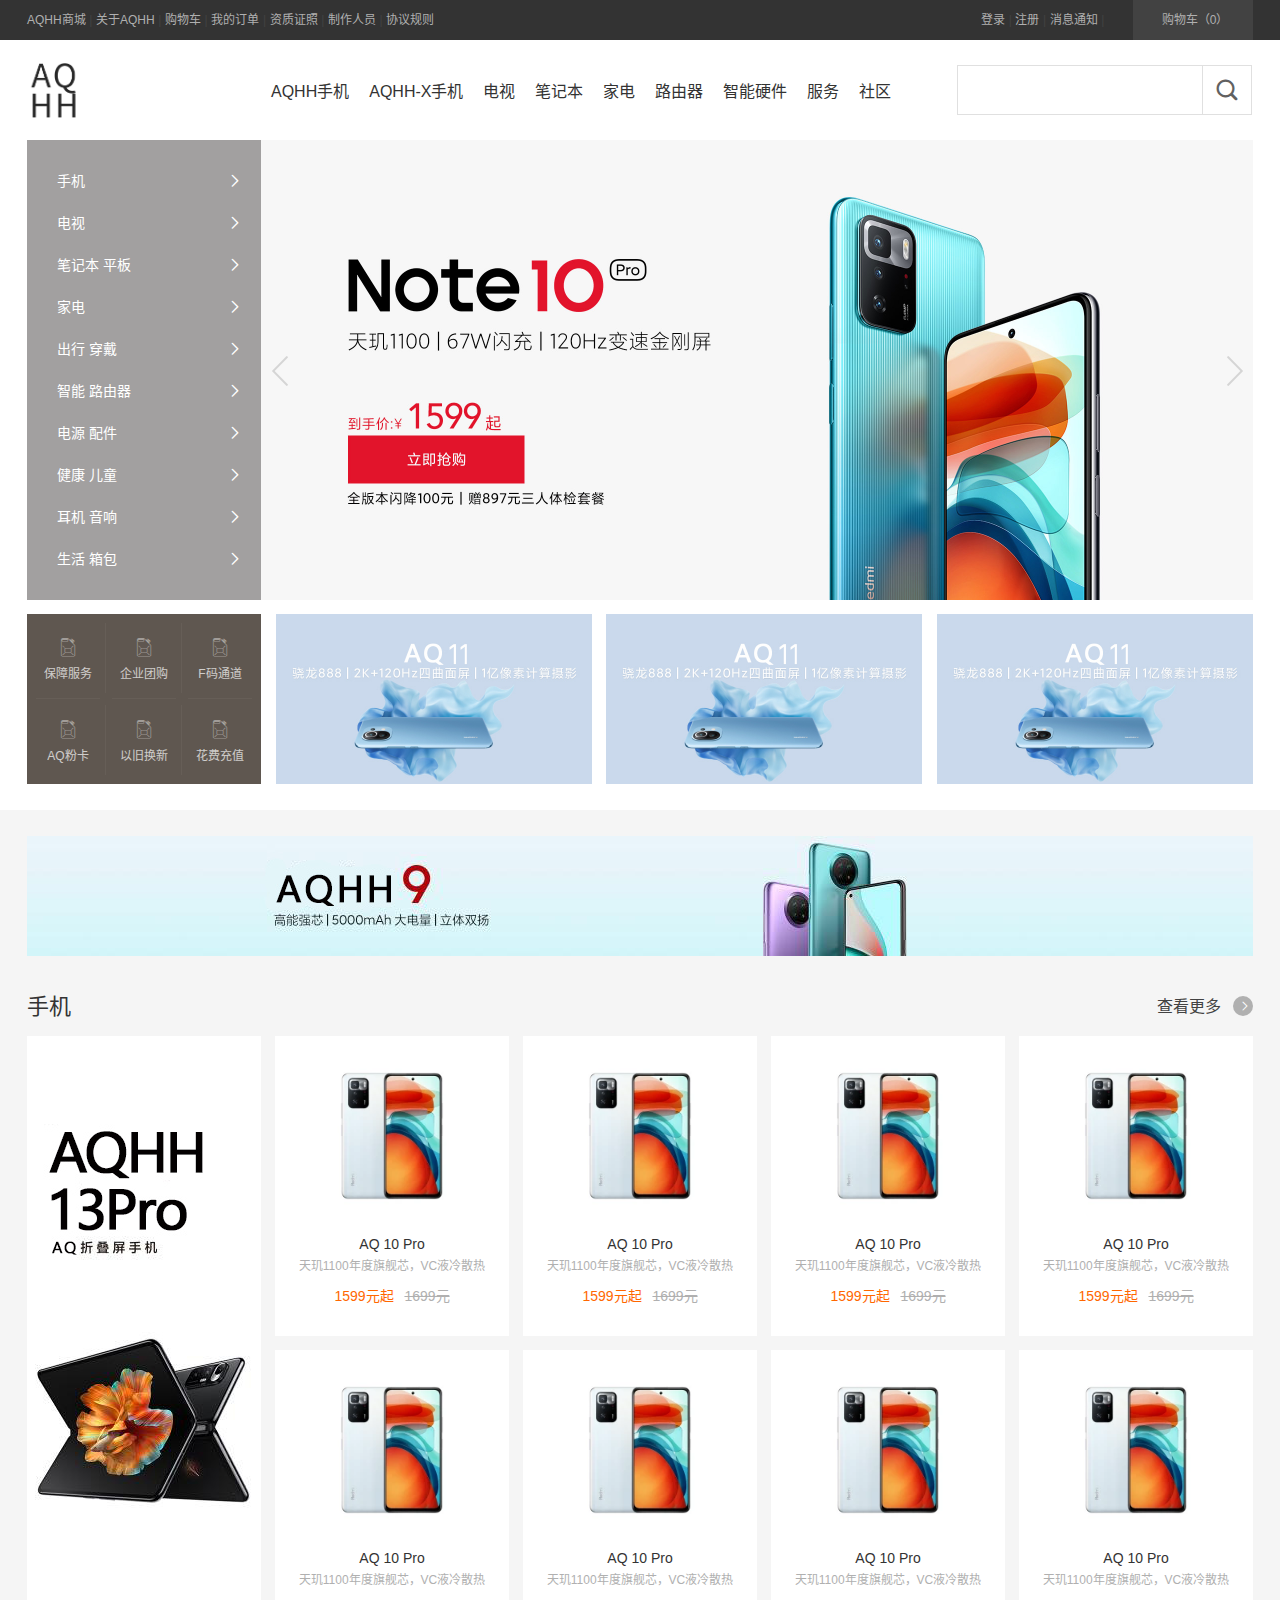
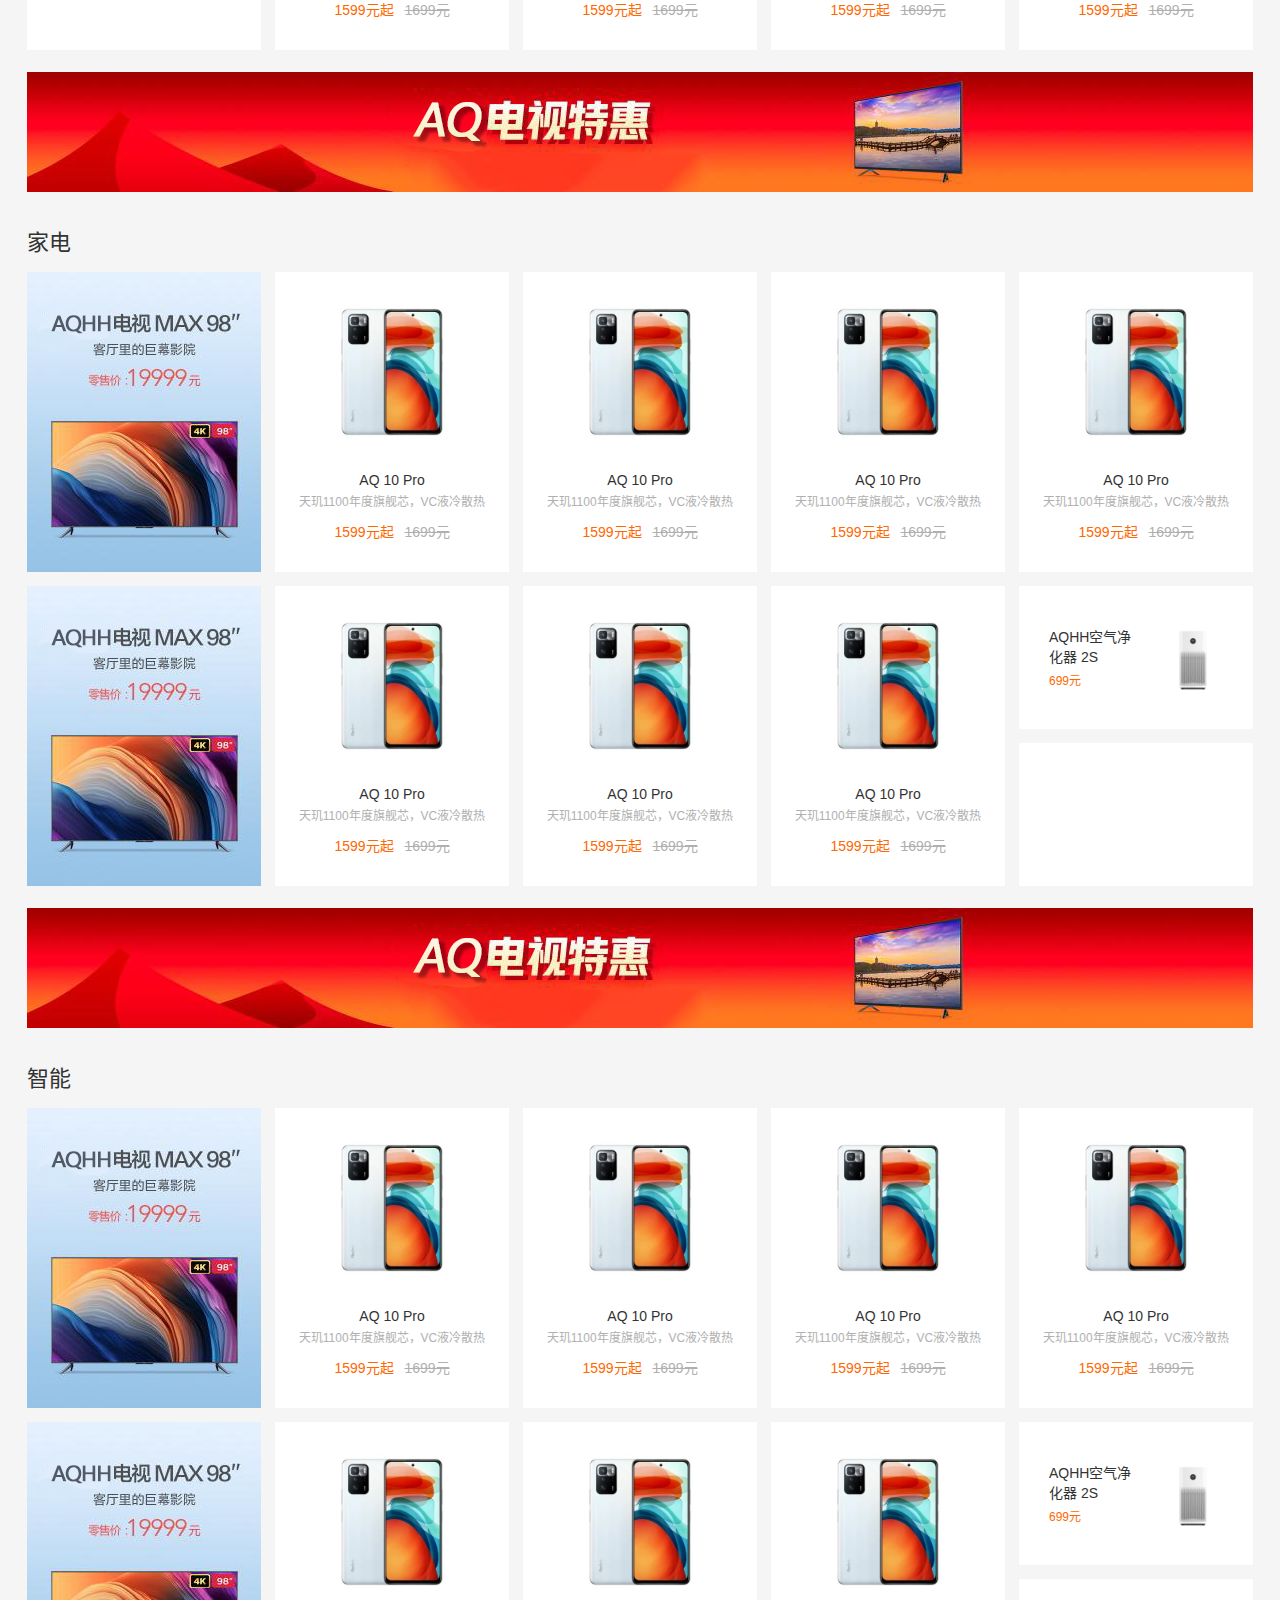
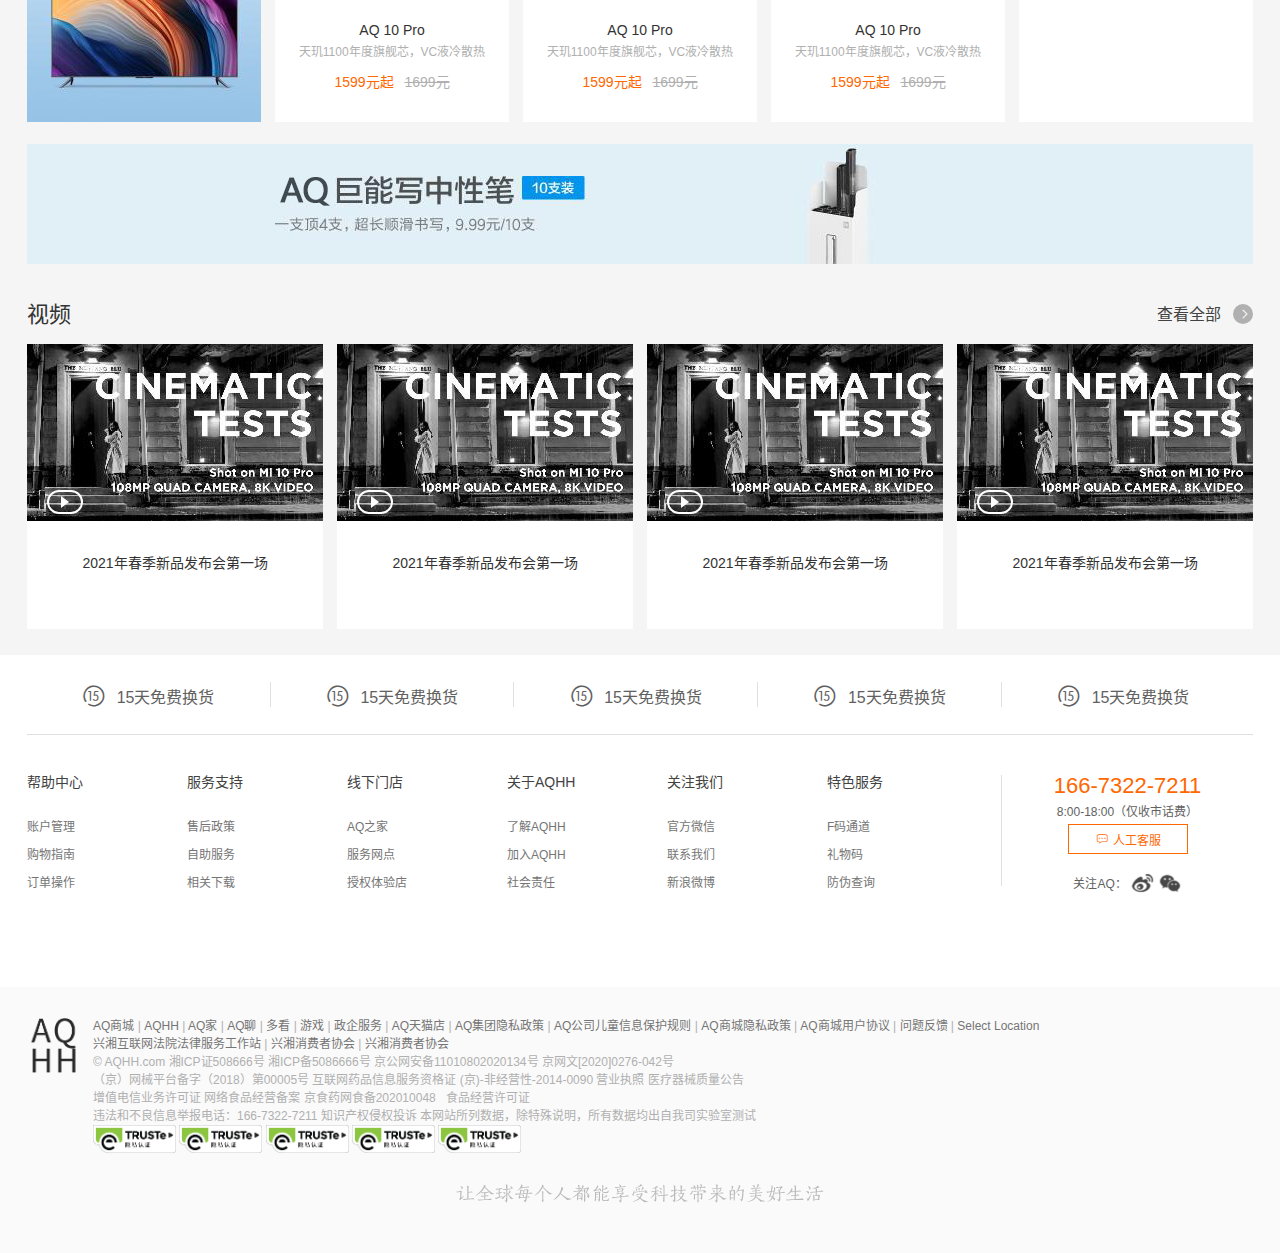
<file: index.html>
<!DOCTYPE html>

<html lang="Zh-cn">

<head>
    <meta charset="UTF-8">
    <meta http-equiv="X-UA-Compatible" content="IE=edge">
    <meta name="viewport" content="width=device-width, initial-scale=1.0">

    <!--网页的图标-->
    <link rel="icon" href="img/bitbug_favicon.ico">

    <!--全局样式-->
    <link rel="stylesheet" href="css/reset.css">

    <!--字体图标-->
    <link rel="stylesheet" href="css/iconfont.css">

    <!--自己的样式-->
    <link rel="stylesheet" href="css/mi.css">


	<script src="js/jquery.js"></script>

	<script src="js/bootstrap.min.js"></script>


    <title>AQHH商城</title>

</head>

<body>

    <!-- 头部开始 -->
    <div class="header">
        <div class="wrap">
            <ul class="header-left">
                <li><a href="#">AQHH商城</a><span>|</span></li>
                <li><a href="#">关于AQHH</a><span>|</span></li>
                <li><a href="#">购物车</a><span>|</span></li>
                <li><a href="#">我的订单</a><span>|</span></li>
                <li><a href="#">资质证照</a><span>|</span></li>
                <li>
                    <a href="#">制作人员</a><span>|</span>
                    <div class="worker">
                        <p>
                            魏嘉豪<br/>
                            张景铸<br/>
                            曾文哲
                        </p>
                    </div>
                    <div class="triangle"></div>
                </li>
                <li><a href="#">协议规则</a></li>             
            </ul>
            <ul class="header-right">
                <li><a href="登录.html" target="_blank">登录</a><span>|</span></li>
                <li><a href="注册.html" target="_blank">注册</a><span>|</span></li>
                <li><a href="#">消息通知</a><span>|</span></li>
                <li class="cart">
                    <a href="#"><i class="glyphicon glyphicon-shopping-cart"></i>购物车（0）</a>
                    <div class="cart-list">
                        购物车中还没有商品，赶紧选购吧！
                    </div>
                </li>
            </ul>
        </div>
    </div>
    <!-- 头部结束 -->

    <!-- 导航开始 -->
    <div class="nav">
    <div class="wrap">
        <div class="logo">
            <a href="#">
                <img src="img/logo.png" alt="">
            </a>
        </div>
        <div class="nav-bar">
            <ul>
                <li>
                    <a href="#">AQHH手机</a>
                    <div class="nav-bar-list">
                        <div class="wrap">
                            <ul>
                                <li>
                                    <a href="#">
                                        <div class="img-box">
                                            <img src="images/a1c45eadcedeb27b1cafca0359422da9.webp" alt="">
                                        </div>
                                        <p class="name1">AQHH11 Pro</p>
                                        <p class="price1">4499元起</p>
                                    </a>
                                </li>
                                <li>
                                    <a href="#">
                                        <div class="img-box">
                                            <img src="images/a1c45eadcedeb27b1cafca0359422da9.webp" alt="">
                                        </div>
                                        <p class="name1">AQHH12 Pro</p>
                                        <p class="price1">5499元起</p>
                                    </a>
                                </li>
                                <li>
                                    <a href="#">
                                        <div class="img-box">
                                            <img src="images/a1c45eadcedeb27b1cafca0359422da9.webp" alt="">
                                        </div>
                                        <p class="name1">AQHH11</p>
                                        <p class="price1">3999元起</p>
                                    </a>
                                </li>
                                <li>
                                    <a href="#">
                                        <div class="img-box">
                                            <img src="images/a1c45eadcedeb27b1cafca0359422da9.webp" alt="">
                                        </div>
                                        <p class="name1">AQHH-ZHE</p>
                                        <p class="price1">9999元起</p>
                                    </a>
                                </li>
                                <li>
                                    <a href="#">
                                        <div class="img-box">
                                            <img src="images/a1c45eadcedeb27b1cafca0359422da9.webp" alt="">
                                        </div>
                                        <p class="name1">AQHH-HAO</p>
                                        <p class="price1">9999元起</p>
                                    </a>
                                </li>
                                <li>
                                    <a href="#">
                                        <div class="img-box">
                                            <img src="images/a1c45eadcedeb27b1cafca0359422da9.webp" alt="">
                                        </div>
                                        <p class="name1">AQHH-ZHU</p>
                                        <p class="price1">9999元起</p>
                                    </a>
                                </li>
                            </ul>
                        </div>
                    </div>
                </li>
                <li>
                    <a href="#">AQHH-X手机</a>
                    <div class="nav-bar-list">
                        <div class="wrap">
                            <ul>
                                <li>
                                    <a href="#">
                                        <div class="img-box">
                                            <img src="images/88bb84ff06f0ab467b859aeed36b817a.webp" alt="">
                                        </div>
                                        <p class="name1">AQHH-X8</p>
                                        <p class="price1">4099元起</p>
                                    </a>
                                </li>
                                <li>
                                    <a href="#">
                                        <div class="img-box">
                                            <img src="images/a1c45eadcedeb27b1cafca0359422da9.webp" alt="">
                                        </div>
                                        <p class="name1">AQHH-X8 pro</p>
                                        <p class="price1">4499元起</p>
                                    </a>
                                </li>
                                <li>
                                    <a href="#">
                                        <div class="img-box">
                                            <img src="images/a1c45eadcedeb27b1cafca0359422da9.webp" alt="">
                                        </div>
                                        <p class="name1">AQHH-X9</p>
                                        <p class="price1">4899元起</p>
                                    </a>
                                </li>
                                <li>
                                    <a href="#">
                                        <div class="img-box">
                                            <img src="images/a1c45eadcedeb27b1cafca0359422da9.webp" alt="">
                                        </div>
                                        <p class="name1">AQHH-X9 pro</p>
                                        <p class="price1">5299元起</p>
                                    </a>
                                </li>
                                <li>
                                    <a href="#">
                                        <div class="img-box">
                                            <img src="images/a1c45eadcedeb27b1cafca0359422da9.webp" alt="">
                                        </div>
                                        <p class="name1">AQHH-X10</p>
                                        <p class="price1">6099元起</p>
                                    </a>
                                </li>
                                <li>
                                    <a href="#">
                                        <div class="img-box">
                                            <img src="images/a1c45eadcedeb27b1cafca0359422da9.webp" alt="">
                                        </div>
                                        <p class="name1">AQHH-X10 pro</p>
                                        <p class="price1">6999元起</p>
                                    </a>
                                </li>
                            </ul>
                        </div>
                    </div>
                </li>
                <li><a href="#">电视</a></li>
                <li><a href="#">笔记本</a></li>
                <li><a href="#">家电</a></li>
                <li><a href="#">路由器</a></li>
                <li><a href="#">智能硬件</a></li>
                <li><a href="#">服务</a></li>
                <li><a href="#">社区</a></li>
            </ul>
        </div>
        <div class="search">
            <input type="text">
            <a href="#" class="iconfont">&#xe63d;</a>
            <div class="search-list">
                <a href="#">AQHH-X10 pro</a>
                <a href="#">AQHH耳机</a>
                <a href="#">AQHH-ZHE</a>
                <a href="#">AQHH-ZHU</a>
                <a href="#">AQHH-HAO</a>
                <a href="#">AQHH电视</a>
                <a href="#">AQHH笔记本</a>
                <a href="#">AQHH路由器</a>
            </div>
        </div>
    </div>
    </div>
    <!--导航结束-->
    <!--banner开始-->
    <div class="banner">
    <div class="wrap">
        <div class="banner-box">

        </div>
        <div class="slide">
            <ul>
                <li>
                    <a href="#">手机<i class="iconfont">&#xe658;</i></a>
                    <div class="slide-list">
                        <ul>
                            <li>
                                <a href="#">
                                    <img src="images/4a7a4f24061860901f724b6ba6d75fd9.webp" alt="">
                                    <span>AQHH11 Pro</span>
                                </a>
                            </li>
                            <li>
                                <a href="#">
                                    <img src="images/4a7a4f24061860901f724b6ba6d75fd9.webp" alt="">
                                    <span>AQHH11 Pro</span>
                                </a>
                            </li>
                            <li>
                                <a href="#">
                                    <img src="images/4a7a4f24061860901f724b6ba6d75fd9.webp" alt="">
                                    <span>AQHH11 Pro</span>
                                </a>
                            </li>
                            <li>
                                <a href="#">
                                    <img src="images/4a7a4f24061860901f724b6ba6d75fd9.webp" alt="">
                                    <span>AQHH11 Pro</span>
                                </a>
                            </li>
                            <li>
                                <a href="#">
                                    <img src="images/4a7a4f24061860901f724b6ba6d75fd9.webp" alt="">
                                    <span>AQHH11 Pro</span>
                                </a>
                            </li>
                            <li>
                                <a href="#">
                                    <img src="images/4a7a4f24061860901f724b6ba6d75fd9.webp" alt="">
                                    <span>AQHH11 Pro</span>
                                </a>
                            </li>
                        </ul>
                        <ul>
                            <li>
                                <a href="#">
                                    <img src="images/4a7a4f24061860901f724b6ba6d75fd9.webp" alt="">
                                    <span>AQHH11 Pro</span>
                                </a>
                            </li>
                            <li>
                                <a href="#">
                                    <img src="images/4a7a4f24061860901f724b6ba6d75fd9.webp" alt="">
                                    <span>AQHH11 Pro</span>
                                </a>
                            </li>
                            <li>
                                <a href="#">
                                    <img src="images/4a7a4f24061860901f724b6ba6d75fd9.webp" alt="">
                                    <span>AQHH11 Pro</span>
                                </a>
                            </li>
                            <li>
                                <a href="#">
                                    <img src="images/4a7a4f24061860901f724b6ba6d75fd9.webp" alt="">
                                    <span>AQHH11 Pro</span>
                                </a>
                            </li>
                            <li>
                                <a href="#">
                                    <img src="images/4a7a4f24061860901f724b6ba6d75fd9.webp" alt="">
                                    <span>AQHH11 Pro</span>
                                </a>
                            </li>
                            <li>
                                <a href="#">
                                    <img src="images/4a7a4f24061860901f724b6ba6d75fd9.webp" alt="">
                                    <span>AQHH11 Pro</span>
                                </a>
                            </li>
                        </ul>
                        <ul>
                            <li>
                                <a href="#">
                                    <img src="images/4a7a4f24061860901f724b6ba6d75fd9.webp" alt="">
                                    <span>AQHH11 Pro</span>
                                </a>
                            </li>
                            <li>
                                <a href="#">
                                    <img src="images/4a7a4f24061860901f724b6ba6d75fd9.webp" alt="">
                                    <span>AQHH11 Pro</span>
                                </a>
                            </li>
                            <li>
                                <a href="#">
                                    <img src="images/4a7a4f24061860901f724b6ba6d75fd9.webp" alt="">
                                    <span>AQHH11 Pro</span>
                                </a>
                            </li>
                            <li>
                                <a href="#">
                                    <img src="images/4a7a4f24061860901f724b6ba6d75fd9.webp" alt="">
                                    <span>AQHH11 Pro</span>
                                </a>
                            </li>
                            <li>
                                <a href="#">
                                    <img src="images/4a7a4f24061860901f724b6ba6d75fd9.webp" alt="">
                                    <span>AQHH11 Pro</span>
                                </a>
                            </li>
                            <li>
                                <a href="#">
                                    <img src="images/4a7a4f24061860901f724b6ba6d75fd9.webp" alt="">
                                    <span>AQHH11 Pro</span>
                                </a>
                            </li>
                        </ul>
                        <ul>
                            <li>
                                <a href="#">
                                    <img src="images/4a7a4f24061860901f724b6ba6d75fd9.webp" alt="">
                                    <span>AQHH11 Pro</span>
                                </a>
                            </li>
                            <li>
                                <a href="#">
                                    <img src="images/4a7a4f24061860901f724b6ba6d75fd9.webp" alt="">
                                    <span>AQHH11 Pro</span>
                                </a>
                            </li>
                            <li>
                                <a href="#">
                                    <img src="images/4a7a4f24061860901f724b6ba6d75fd9.webp" alt="">
                                    <span>AQHH11 Pro</span>
                                </a>
                            </li>
                            <li>
                                <a href="#">
                                    <img src="images/4a7a4f24061860901f724b6ba6d75fd9.webp" alt="">
                                    <span>AQHH11 Pro</span>
                                </a>
                            </li>
                            <li>
                                <a href="#">
                                    <img src="images/4a7a4f24061860901f724b6ba6d75fd9.webp" alt="">
                                    <span>AQHH11 Pro</span>
                                </a>
                            </li>
                            <li>
                                <a href="#">
                                    <img src="images/4a7a4f24061860901f724b6ba6d75fd9.webp" alt="">
                                    <span>AQHH11 Pro</span>
                                </a>
                            </li>
                        </ul>
                    </div>
                </li>
                <li>
                    <a href="#">电视<i class="iconfont">&#xe658;</i></a>
                    <div class="slide-list">
                        <ul>
                            <li>
                                <a href="#">
                                    <img src="images/37576cef378ef2805c20b9ab2a9d6d3d.webp" alt="">
                                    <span>AQHH透明电视</span>
                                </a>
                            </li>
                            <li>
                                <a href="#">
                                    <img src="images/37576cef378ef2805c20b9ab2a9d6d3d.webp" alt="">
                                    <span>AQHH透明电视</span>
                                </a>
                            </li>
                            <li>
                                <a href="#">
                                    <img src="images/37576cef378ef2805c20b9ab2a9d6d3d.webp" alt="">
                                    <span>AQHH透明电视</span>
                                </a>
                            </li>
                            <li>
                                <a href="#">
                                    <img src="images/37576cef378ef2805c20b9ab2a9d6d3d.webp" alt="">
                                    <span>AQHH透明电视</span>
                                </a>
                            </li>
                            <li>
                                <a href="#">
                                    <img src="images/37576cef378ef2805c20b9ab2a9d6d3d.webp" alt="">
                                    <span>AQHH透明电视</span>
                                </a>
                            </li>
                            <li>
                                <a href="#">
                                    <img src="images/37576cef378ef2805c20b9ab2a9d6d3d.webp" alt="">
                                    <span>AQHH透明电视</span>
                                </a>
                            </li>
                        </ul>
                        <ul>
                            <li>
                                <a href="#">
                                    <img src="images/37576cef378ef2805c20b9ab2a9d6d3d.webp" alt="">
                                    <span>AQHH透明电视</span>
                                </a>
                            </li>
                            <li>
                                <a href="#">
                                    <img src="images/37576cef378ef2805c20b9ab2a9d6d3d.webp" alt="">
                                    <span>AQHH透明电视</span>
                                </a>
                            </li>
                            <li>
                                <a href="#">
                                    <img src="images/37576cef378ef2805c20b9ab2a9d6d3d.webp" alt="">
                                    <span>AQHH透明电视</span>
                                </a>
                            </li>
                            <li>
                                <a href="#">
                                    <img src="images/37576cef378ef2805c20b9ab2a9d6d3d.webp" alt="">
                                    <span>AQHH透明电视</span>
                                </a>
                            </li>
                            <li>
                                <a href="#">
                                    <img src="images/37576cef378ef2805c20b9ab2a9d6d3d.webp" alt="">
                                    <span>AQHH透明电视</span>
                                </a>
                            </li>
                            <li>
                                <a href="#">
                                    <img src="images/37576cef378ef2805c20b9ab2a9d6d3d.webp" alt="">
                                    <span>AQHH透明电视</span>
                                </a>
                            </li>
                        </ul>
                        <ul>
                            <li>
                                <a href="#">
                                    <img src="images/37576cef378ef2805c20b9ab2a9d6d3d.webp" alt="">
                                    <span>AQHH透明电视</span>
                                </a>
                            </li>
                            <li>
                                <a href="#">
                                    <img src="images/37576cef378ef2805c20b9ab2a9d6d3d.webp" alt="">
                                    <span>AQHH透明电视</span>
                                </a>
                            </li>
                            <li>
                                <a href="#">
                                    <img src="images/37576cef378ef2805c20b9ab2a9d6d3d.webp" alt="">
                                    <span>AQHH透明电视</span>
                                </a>
                            </li>
                            <li>
                                <a href="#">
                                    <img src="images/37576cef378ef2805c20b9ab2a9d6d3d.webp" alt="">
                                    <span>AQHH透明电视</span>
                                </a>
                            </li>
                            <li>
                                <a href="#">
                                    <img src="images/37576cef378ef2805c20b9ab2a9d6d3d.webp" alt="">
                                    <span>AQHH透明电视</span>
                                </a>
                            </li>
                            <li>
                                <a href="#">
                                    <img src="images/37576cef378ef2805c20b9ab2a9d6d3d.webp" alt="">
                                    <span>AQHH透明电视</span>
                                </a>
                            </li>
                        </ul>
                        <ul>
                            <li>
                                <a href="#">
                                    <img src="images/37576cef378ef2805c20b9ab2a9d6d3d.webp" alt="">
                                    <span>AQHH透明电视</span>
                                </a>
                            </li>
                            <li>
                                <a href="#">
                                    <img src="images/37576cef378ef2805c20b9ab2a9d6d3d.webp" alt="">
                                    <span>AQHH透明电视</span>
                                </a>
                            </li>
                            <li>
                                <a href="#">
                                    <img src="images/37576cef378ef2805c20b9ab2a9d6d3d.webp" alt="">
                                    <span>AQHH透明电视</span>
                                </a>
                            </li>
                            <li>
                                <a href="#">
                                    <img src="images/37576cef378ef2805c20b9ab2a9d6d3d.webp" alt="">
                                    <span>AQHH透明电视</span>
                                </a>
                            </li>
                            <li>
                                <a href="#">
                                    <img src="images/37576cef378ef2805c20b9ab2a9d6d3d.webp" alt="">
                                    <span>AQHH透明电视</span>
                                </a>
                            </li>
                            <li>
                                <a href="#">
                                    <img src="images/37576cef378ef2805c20b9ab2a9d6d3d.webp" alt="">
                                    <span>AQHH透明电视</span>
                                </a>
                            </li>
                        </ul>
                    </div>
                </li>
                <li>
                    <a href="#">笔记本 平板<i class="iconfont">&#xe658;</i></a>
                    <div class="slide-list slide-list1">
                        <ul>
                            <li>
                                <a href="#">
                                    <img src="images/4a7a4f24061860901f724b6ba6d75fd9.webp" alt="">
                                    <span>AQHH11 Pro</span>
                                </a>
                            </li>
                            <li>
                                <a href="#">
                                    <img src="images/4a7a4f24061860901f724b6ba6d75fd9.webp" alt="">
                                    <span>AQHH11 Pro</span>
                                </a>
                            </li>
                            <li>
                                <a href="#">
                                    <img src="images/4a7a4f24061860901f724b6ba6d75fd9.webp" alt="">
                                    <span>AQHH11 Pro</span>
                                </a>
                            </li>
                            <li>
                                <a href="#">
                                    <img src="images/4a7a4f24061860901f724b6ba6d75fd9.webp" alt="">
                                    <span>AQHH11 Pro</span>
                                </a>
                            </li>
                            <li>
                                <a href="#">
                                    <img src="images/4a7a4f24061860901f724b6ba6d75fd9.webp" alt="">
                                    <span>AQHH11 Pro</span>
                                </a>
                            </li>
                            <li>
                                <a href="#">
                                    <img src="images/4a7a4f24061860901f724b6ba6d75fd9.webp" alt="">
                                    <span>AQHH11 Pro</span>
                                </a>
                            </li>
                        </ul>
                        <ul>
                            <li>
                                <a href="#">
                                    <img src="images/4a7a4f24061860901f724b6ba6d75fd9.webp" alt="">
                                    <span>AQHH11 Pro</span>
                                </a>
                            </li>
                            <li>
                                <a href="#">
                                    <img src="images/4a7a4f24061860901f724b6ba6d75fd9.webp" alt="">
                                    <span>AQHH11 Pro</span>
                                </a>
                            </li>
                            <li>
                                <a href="#">
                                    <img src="images/4a7a4f24061860901f724b6ba6d75fd9.webp" alt="">
                                    <span>AQHH11 Pro</span>
                                </a>
                            </li>
                            <li>
                                <a href="#">
                                    <img src="images/4a7a4f24061860901f724b6ba6d75fd9.webp" alt="">
                                    <span>AQHH11 Pro</span>
                                </a>
                            </li>
                            <li>
                                <a href="#">
                                    <img src="images/4a7a4f24061860901f724b6ba6d75fd9.webp" alt="">
                                    <span>AQHH11 Pro</span>
                                </a>
                            </li>
                            <li>
                                <a href="#">
                                    <img src="images/4a7a4f24061860901f724b6ba6d75fd9.webp" alt="">
                                    <span>AQHH11 Pro</span>
                                </a>
                            </li>
                        </ul>
                        <ul>
                            <li>
                                <a href="#">
                                    <img src="images/4a7a4f24061860901f724b6ba6d75fd9.webp" alt="">
                                    <span>AQHH11 Pro</span>
                                </a>
                            </li>
                            <li>
                                <a href="#">
                                    <img src="images/4a7a4f24061860901f724b6ba6d75fd9.webp" alt="">
                                    <span>AQHH11 Pro</span>
                                </a>
                            </li>
                            <li>
                                <a href="#">
                                    <img src="images/4a7a4f24061860901f724b6ba6d75fd9.webp" alt="">
                                    <span>AQHH11 Pro</span>
                                </a>
                            </li>
                            <li>
                                <a href="#">
                                    <img src="images/4a7a4f24061860901f724b6ba6d75fd9.webp" alt="">
                                    <span>AQHH11 Pro</span>
                                </a>
                            </li>
                            <li>
                                <a href="#">
                                    <img src="images/4a7a4f24061860901f724b6ba6d75fd9.webp" alt="">
                                    <span>AQHH11 Pro</span>
                                </a>
                            </li>
                            <li>
                                <a href="#">
                                    <img src="images/4a7a4f24061860901f724b6ba6d75fd9.webp" alt="">
                                    <span>AQHH11 Pro</span>
                                </a>
                            </li>
                        </ul>
                    </div>
                </li>
                <li><a href="#">家电<i class="iconfont">&#xe658;</i></a></li>
                <li><a href="#">出行 穿戴<i class="iconfont">&#xe658;</i></a></li>
                <li><a href="#">智能 路由器<i class="iconfont">&#xe658;</i></a></li>
                <li><a href="#">电源 配件<i class="iconfont">&#xe658;</i></a></li>
                <li><a href="#">健康 儿童<i class="iconfont">&#xe658;</i></a></li>
                <li><a href="#">耳机 音响<i class="iconfont">&#xe658;</i></a></li>
                <li><a href="#">生活 箱包<i class="iconfont">&#xe658;</i></a></li>
            </ul>

        </div>

        <div class="prev"></div>
        <div class="next"></div>

    </div>
    </div>
    <!--banner结束-->
    <!--广告开始-->
    <div class="adv">
    <div class="wrap">
        <div class="adv-aside">
            <ul>
                <li class="row col">
                    <a href="">
                        <i class="iconfont">&#xe733;</i>
                        <p>保障服务</p>
                    </a>
                </li>
                <li class="row col">
                    <a href="">
                        <i class="iconfont">&#xe733;</i>
                        <p>企业团购</p>
                    </a>
                </li>
                <li class="row">
                    <a href="">
                        <i class="iconfont">&#xe733;</i>
                        <p>F码通道</p>
                    </a>
                </li>
                <li class="col">
                    <a href="">
                        <i class="iconfont">&#xe733;</i>
                        <p>AQ粉卡</p>
                    </a>
                </li>
                <li class="col">
                    <a href="">
                        <i class="iconfont">&#xe733;</i>
                        <p>以旧换新</p>
                    </a>
                </li>
                <li>
                    <a href="">
                        <i class="iconfont">&#xe733;</i>
                        <p>花费充值</p>
                    </a>
                </li>
            </ul>
        </div>
        <div class="adv-img">
            <a href="#">
                <img src="images/AQ11.jpg" alt="">
            </a>
        </div>
        <div class="adv-img">
            <a href="#">
                <img src="images/AQ11.jpg" alt="">
            </a>
        </div>
        <div class="adv-img">
            <a href="#">
                <img src="images/AQ11.jpg" alt="">
            </a>
        </div>
    </div>
    </div>
    <!--广告结束-->
    <!--主体开始-->
    <div class="container">
    <div class="wrap">
        <!--手机开始-->
        <div class="phone">
            <div class="home-banner-box">
                <a href="#">
                    <img src="images/广告.jpg" alt="">
                </a>

            </div>
            <h2 class="title">手机
                <a href="#" class="more">查看更多 <i class="iconfont">&#xe616;</i></a>
            </h2>
            <div class="home-box">
                <div class="home-box-left home-box-left1">
                    <a href="#">
                        <img src="images/折叠屏.jpg" alt="">
                    </a>
                </div>
                <div class="home-box-right">
                    <ul>
                        <li class="items">
                            <a href="#">
                                <img src="images/61454401f855cf5ed64747a6ac04bae5.webp" alt="" class="img1">
                                <p class="name2">AQ 10 Pro</p>
                                <p class="desc2">天玑1100年度旗舰芯，VC液冷散热</p>
                                <p class="price2">1599元起
                                    <del>1699元</del>
                                </p>
                            </a>
                        </li>
                        <li class="items">
                            <a href="#">
                                <img src="images/61454401f855cf5ed64747a6ac04bae5.webp" alt="" class="img1">
                                <p class="name2">AQ 10 Pro</p>
                                <p class="desc2">天玑1100年度旗舰芯，VC液冷散热</p>
                                <p class="price2">1599元起
                                    <del>1699元</del>
                                </p>
                            </a>
                        </li>
                        <li class="items">
                            <a href="#">
                                <img src="images/61454401f855cf5ed64747a6ac04bae5.webp" alt="" class="img1">
                                <p class="name2">AQ 10 Pro</p>
                                <p class="desc2">天玑1100年度旗舰芯，VC液冷散热</p>
                                <p class="price2">1599元起
                                    <del>1699元</del>
                                </p>
                            </a>
                        </li>
                        <li class="items">
                            <a href="#">
                                <img src="images/61454401f855cf5ed64747a6ac04bae5.webp" alt="" class="img1">
                                <p class="name2">AQ 10 Pro</p>
                                <p class="desc2">天玑1100年度旗舰芯，VC液冷散热</p>
                                <p class="price2">1599元起
                                    <del>1699元</del>
                                </p>
                            </a>
                        </li>
                        <li class="items">
                            <a href="#">
                                <img src="images/61454401f855cf5ed64747a6ac04bae5.webp" alt="" class="img1">
                                <p class="name2">AQ 10 Pro</p>
                                <p class="desc2">天玑1100年度旗舰芯，VC液冷散热</p>
                                <p class="price2">1599元起
                                    <del>1699元</del>
                                </p>
                            </a>
                        </li>
                        <li class="items">
                            <a href="#">
                                <img src="images/61454401f855cf5ed64747a6ac04bae5.webp" alt="" class="img1">
                                <p class="name2">AQ 10 Pro</p>
                                <p class="desc2">天玑1100年度旗舰芯，VC液冷散热</p>
                                <p class="price2">1599元起
                                    <del>1699元</del>
                                </p>
                            </a>
                        </li>
                        <li class="items">
                            <a href="#">
                                <img src="images/61454401f855cf5ed64747a6ac04bae5.webp" alt="" class="img1">
                                <p class="name2">AQ 10 Pro</p>
                                <p class="desc2">天玑1100年度旗舰芯，VC液冷散热</p>
                                <p class="price2">1599元起
                                    <del>1699元</del>
                                </p>
                            </a>
                        </li>
                        <li class="items">
                            <a href="#">
                                <img src="images/61454401f855cf5ed64747a6ac04bae5.webp" alt="" class="img1">
                                <p class="name2">AQ 10 Pro</p>
                                <p class="desc2">天玑1100年度旗舰芯，VC液冷散热</p>
                                <p class="price2">1599元起
                                    <del>1699元</del>
                                </p>
                            </a>
                        </li>
                    </ul>
                </div>
            </div>
        </div>
        <!--手机结束-->
        <!--家电开始-->
        <div class="ele">
            <div class="home-banner-box">
                <a href="#">
                    <img src="images/电视特惠.jpg" alt="">
                </a>

            </div>
            <h2 class="title">家电</h2>
            <div class="home-box">
                <div class="home-box-left">
                    <ul>
                        <li class="items">
                            <a href="#">
                                <img src="images/电视.jpg" alt="">
                            </a>
                        </li>
                        <li class="items">
                            <a href="#">
                                <img src="images/电视.jpg" alt="">
                            </a>
                        </li>
                    </ul>
                </div>
                <div class="home-box-right">
                    <ul>
                        <li class="items">
                            <a href="#">
                                <img src="images/61454401f855cf5ed64747a6ac04bae5.webp" alt="" class="img1">
                                <p class="name2">AQ 10 Pro</p>
                                <p class="desc2">天玑1100年度旗舰芯，VC液冷散热</p>
                                <p class="price2">1599元起
                                    <del>1699元</del>
                                </p>
                            </a>
                        </li>
                        <li class="items">
                            <a href="#">
                                <img src="images/61454401f855cf5ed64747a6ac04bae5.webp" alt="" class="img1">
                                <p class="name2">AQ 10 Pro</p>
                                <p class="desc2">天玑1100年度旗舰芯，VC液冷散热</p>
                                <p class="price2">1599元起
                                    <del>1699元</del>
                                </p>
                            </a>
                        </li>
                        <li class="items">
                            <a href="#">
                                <img src="images/61454401f855cf5ed64747a6ac04bae5.webp" alt="" class="img1">
                                <p class="name2">AQ 10 Pro</p>
                                <p class="desc2">天玑1100年度旗舰芯，VC液冷散热</p>
                                <p class="price2">1599元起
                                    <del>1699元</del>
                                </p>
                            </a>
                        </li>
                        <li class="items">
                            <a href="#">
                                <img src="images/61454401f855cf5ed64747a6ac04bae5.webp" alt="" class="img1">
                                <p class="name2">AQ 10 Pro</p>
                                <p class="desc2">天玑1100年度旗舰芯，VC液冷散热</p>
                                <p class="price2">1599元起
                                    <del>1699元</del>
                                </p>
                            </a>
                        </li>
                        <li class="items">
                            <a href="#">
                                <img src="images/61454401f855cf5ed64747a6ac04bae5.webp" alt="" class="img1">
                                <p class="name2">AQ 10 Pro</p>
                                <p class="desc2">天玑1100年度旗舰芯，VC液冷散热</p>
                                <p class="price2">1599元起
                                    <del>1699元</del>
                                </p>
                            </a>
                        </li>
                        <li class="items">
                            <a href="#">
                                <img src="images/61454401f855cf5ed64747a6ac04bae5.webp" alt="" class="img1">
                                <p class="name2">AQ 10 Pro</p>
                                <p class="desc2">天玑1100年度旗舰芯，VC液冷散热</p>
                                <p class="price2">1599元起
                                    <del>1699元</del>
                                </p>
                            </a>
                        </li>
                        <li class="items">
                            <a href="#">
                                <img src="images/61454401f855cf5ed64747a6ac04bae5.webp" alt="" class="img1">
                                <p class="name2">AQ 10 Pro</p>
                                <p class="desc2">天玑1100年度旗舰芯，VC液冷散热</p>
                                <p class="price2">1599元起
                                    <del>1699元</del>
                                </p>
                            </a>
                        </li>
                        <li class="last-items">
                            <div>
                                <a href="#">
                                    <div class="items-text">
                                        <p>AQHH空气净化器 2S</p>
                                        <p>699元</p>
                                    </div>
                                    <img src="images/d5a39c5e-28e7-f4c1-57fd-59933f26032b!100x100.jpg" alt="">
                                </a>
                            </div>
                            <div></div>
                        </li>
                    </ul>
                </div>
            </div>
        </div>
        <!--家电结束-->
        <!--智能开始-->
        <div class="ele">
            <div class="home-banner-box">
                <a href="#">
                    <img src="images/电视特惠.jpg" alt="">
                </a>

            </div>
            <h2 class="title">智能</h2>
            <div class="home-box">
                <div class="home-box-left">
                    <ul>
                        <li class="items">
                            <a href="#">
                                <img src="images/电视.jpg" alt="">
                            </a>
                        </li>
                        <li class="items">
                            <a href="#">
                                <img src="images/电视.jpg" alt="">
                            </a>
                        </li>
                    </ul>
                </div>
                <div class="home-box-right">
                    <ul>
                        <li class="items">
                            <a href="#">
                                <img src="images/61454401f855cf5ed64747a6ac04bae5.webp" alt="" class="img1">
                                <p class="name2">AQ 10 Pro</p>
                                <p class="desc2">天玑1100年度旗舰芯，VC液冷散热</p>
                                <p class="price2">1599元起
                                    <del>1699元</del>
                                </p>
                            </a>
                        </li>
                        <li class="items">
                            <a href="#">
                                <img src="images/61454401f855cf5ed64747a6ac04bae5.webp" alt="" class="img1">
                                <p class="name2">AQ 10 Pro</p>
                                <p class="desc2">天玑1100年度旗舰芯，VC液冷散热</p>
                                <p class="price2">1599元起
                                    <del>1699元</del>
                                </p>
                            </a>
                        </li>
                        <li class="items">
                            <a href="#">
                                <img src="images/61454401f855cf5ed64747a6ac04bae5.webp" alt="" class="img1">
                                <p class="name2">AQ 10 Pro</p>
                                <p class="desc2">天玑1100年度旗舰芯，VC液冷散热</p>
                                <p class="price2">1599元起
                                    <del>1699元</del>
                                </p>
                            </a>
                        </li>
                        <li class="items">
                            <a href="#">
                                <img src="images/61454401f855cf5ed64747a6ac04bae5.webp" alt="" class="img1">
                                <p class="name2">AQ 10 Pro</p>
                                <p class="desc2">天玑1100年度旗舰芯，VC液冷散热</p>
                                <p class="price2">1599元起
                                    <del>1699元</del>
                                </p>
                            </a>
                        </li>
                        <li class="items">
                            <a href="#">
                                <img src="images/61454401f855cf5ed64747a6ac04bae5.webp" alt="" class="img1">
                                <p class="name2">AQ 10 Pro</p>
                                <p class="desc2">天玑1100年度旗舰芯，VC液冷散热</p>
                                <p class="price2">1599元起
                                    <del>1699元</del>
                                </p>
                            </a>
                        </li>
                        <li class="items">
                            <a href="#">
                                <img src="images/61454401f855cf5ed64747a6ac04bae5.webp" alt="" class="img1">
                                <p class="name2">AQ 10 Pro</p>
                                <p class="desc2">天玑1100年度旗舰芯，VC液冷散热</p>
                                <p class="price2">1599元起
                                    <del>1699元</del>
                                </p>
                            </a>
                        </li>
                        <li class="items">
                            <a href="#">
                                <img src="images/61454401f855cf5ed64747a6ac04bae5.webp" alt="" class="img1">
                                <p class="name2">AQ 10 Pro</p>
                                <p class="desc2">天玑1100年度旗舰芯，VC液冷散热</p>
                                <p class="price2">1599元起
                                    <del>1699元</del>
                                </p>
                            </a>
                        </li>
                        <li class="last-items">
                            <div>
                                <a href="#">
                                    <div class="items-text">
                                        <p>AQHH空气净化器 2S</p>
                                        <p>699元</p>
                                    </div>
                                    <img src="images/d5a39c5e-28e7-f4c1-57fd-59933f26032b!100x100.jpg" alt="">
                                </a>
                            </div>
                            <div></div>
                        </li>
                    </ul>
                </div>
            </div>
        </div>
        <!--智能结束-->
        <!--视频开始-->
        <div class="video">
            <div class="home-banner-box">
                <a href="#">
                    <img src="images/中性笔.jpg" alt="">
                </a>

            </div>
            <h2 class="title">视频
                <a href="#" class="more">查看全部 <i class="iconfont">&#xe616;</i></a>
            </h2>
            <div class="video-box">
                <ul>
                    <li class="video-items">
                        <a href="#">
                            <div class="video-img">
                                <img src="images/2fd26bb99b723337a2f8eaba84f7d5bb.jpg" alt="">
                                <div class="play">
                                    <span></span>
                                </div>

                            </div>
                            <p>2021年春季新品发布会第一场</p>
                        </a>
                    </li>
                    <li class="video-items">
                        <a href="#">
                            <div class="video-img">
                                <img src="images/2fd26bb99b723337a2f8eaba84f7d5bb.jpg" alt="">
                                <div class="play">
                                    <span></span>
                                </div>

                            </div>
                            <p>2021年春季新品发布会第一场</p>
                        </a>
                    </li>
                    <li class="video-items">
                        <a href="#">
                            <div class="video-img">
                                <img src="images/2fd26bb99b723337a2f8eaba84f7d5bb.jpg" alt="">
                                <div class="play">
                                    <span></span>
                                </div>

                            </div>
                            <p>2021年春季新品发布会第一场</p>
                        </a>
                    </li>
                    <li class="video-items">
                        <a href="#">
                            <div class="video-img">
                                <img src="images/2fd26bb99b723337a2f8eaba84f7d5bb.jpg" alt="">
                                <div class="play">
                                    <span></span>
                                </div>

                            </div>
                            <p>2021年春季新品发布会第一场</p>
                        </a>
                    </li>
                </ul>
            </div>
        </div>
        <!--视频结束-->
    </div>
    </div>
    <!--主体结束-->
    <!--页脚开始-->
    <div class="footer">
    <div class="site-footer">
        <div class="wrap">
            <div class="footer-service">
                <ul>
                    <li>
                        <a href="#">
                            <i class="iconfont">&#xe606;</i>
                            <span>15天免费换货</span>
                        </a>
                    </li>
                    <li>
                        <a href="#">
                            <i class="iconfont">&#xe606;</i>
                            <span>15天免费换货</span>
                        </a>
                    </li>
                    <li>
                        <a href="#">
                            <i class="iconfont">&#xe606;</i>
                            <span>15天免费换货</span>
                        </a>
                    </li>
                    <li>
                        <a href="#">
                            <i class="iconfont">&#xe606;</i>
                            <span>15天免费换货</span>
                        </a>
                    </li>
                    <li>
                        <a href="#">
                            <i class="iconfont">&#xe606;</i>
                            <span>15天免费换货</span>
                        </a>
                    </li>
                </ul>
            </div>
            <div class="footer-links">
                <ul>
                    <li>
                        帮助中心
                    </li>
                    <li>
                        <a href="#">账户管理</a>
                    </li>
                    <li>
                        <a href="#">购物指南</a>
                    </li>
                    <li>
                        <a href="#">订单操作</a>
                    </li>
                </ul>
                <ul>
                    <li>
                        服务支持
                    </li>
                    <li>
                        <a href="#">售后政策</a>
                    </li>
                    <li>
                        <a href="#">自助服务</a>
                    </li>
                    <li>
                        <a href="#">相关下载</a>
                    </li>
                </ul>
                <ul>
                    <li>
                        线下门店
                    </li>
                    <li>
                        <a href="#">AQ之家</a>
                    </li>
                    <li>
                        <a href="#">服务网点</a>
                    </li>
                    <li>
                        <a href="#">授权体验店</a>
                    </li>
                </ul>
                <ul>
                    <li>
                        关于AQHH
                    </li>
                    <li>
                        <a href="#">了解AQHH</a>
                    </li>
                    <li>
                        <a href="#">加入AQHH</a>
                    </li>
                    <li>
                        <a href="#">社会责任</a>
                    </li>
                </ul>
                <ul>
                    <li>
                        关注我们
                    </li>
                    <li>
                        <a href="#">官方微信</a>
                    </li>
                    <li>
                        <a href="#">联系我们</a>
                    </li>
                    <li>
                        <a href="#">新浪微博</a>
                    </li>
                </ul>
                <ul>
                    <li>
                        特色服务
                    </li>
                    <li>
                        <a href="#">F码通道</a>
                    </li>
                    <li>
                        <a href="#">礼物码</a>
                    </li>
                    <li>
                        <a href="#">防伪查询</a>
                    </li>
                </ul>
                <div class="contact">
                    <p class="tel">166-7322-7211</p>
                    <p class="time">8:00-18:00（仅收市话费）</p>
                    <a href="#" class="kefu">
                        <i class="iconfont">&#xe710;</i>
                        人工客服
                    </a>
                    <p class="follow">
                        关注AQ：
                        <span class="wb"></span>
                        <span class="wx"></span>
                        <img src="images/微信.jpg" alt="" class="wx-img">
                    </p>
                </div>
            </div>
        </div>
    </div>
    <div class="site-info">
        <div class="wrap">
            <div class="footer-logo">
                <img src="img/logo.png" alt="">
            </div>
            <div class="sites">
                <p>
                    <a rel="nofollow" href="#" target="_blank">AQ商城</a>
                    <span class="sep">|</span>
                    <a rel="nofollow" href="#" target="_blank">AQHH</a>
                    <span class="sep">|</span>
                    <a rel="nofollow" href="#" target="_blank">AQ家</a>
                    <span class="sep">|</span>
                    <a rel="nofollow" href="#" target="_blank">AQ聊</a>
                    <span class="sep">|</span>
                    <a rel="nofollow" href="#" target="_blank">多看</a>
                    <span class="sep">|</span>
                    <a rel="nofollow" href="#" target="_blank">游戏</a>
                    <span class="sep">|</span>
                    <a rel="nofollow" href="#" target="_blank">政企服务</a>
                    <span class="sep">|</span>
                    <a rel="nofollow" href="#" target="_blank">AQ天猫店</a>
                    <span class="sep">|</span>
                    <a rel="nofollow" href="#" target="_blank">AQ集团隐私政策</a>
                    <span class="sep">|</span>
                    <a rel="nofollow" href="#" target="_blank">AQ公司儿童信息保护规则</a>
                    <span class="sep">|</span>
                    <a rel="nofollow" href="#" target="_blank">AQ商城隐私政策</a>
                    <span class="sep">|</span>
                    <a rel="nofollow" href="#" target="_blank">AQ商城用户协议</a>
                    <span class="sep">|</span>
                    <a rel="nofollow" href="#" target="_blank">问题反馈</a>
                    <span class="sep">|</span>
                    <a rel="nofollow" href="javascript:void(0);" class="J_siteGlobalRegion">Select Location</a>
                    <br>
                    <a rel="nofollow" href="http://www.mi.com/beihu" target="_blank">兴湘互联网法院法律服务工作站</a>
                    <span class="sep">|</span>
                    <a rel="nofollow" href="http://www.cca.org.cn/" target="_blank">兴湘消费者协会</a>
                    <span class="sep">|</span>
                    <a rel="nofollow" href="http://www.bj315.org/" target="_blank">兴湘消费者协会</a>
                </p>
                <p>
                    ©
                    <a href="javascript:;" target="_blank" title="mi.com">AQHH.com</a> 湘ICP证508666号
                    <a href="#" target="_blank" rel="nofollow">湘ICP备5086666号</a>
                    <a rel="nofollow" href="#" target="_blank">京公网安备11010802020134号</a>
                    <a href="#" target="_blank">京网文[2020]0276-042号</a>
                    <br>
                    <a href="#" target="_blank">（京）网械平台备字（2018）第00005号</a>
                    <a href="#" target="_blank">互联网药品信息服务资格证 (京)-非经营性-2014-0090</a>
                    <a href="#" target="_blank">营业执照</a>
                    <a href="#" target="_blank">医疗器械质量公告</a>
                    <br>
                    <a href="#" target="_blank">增值电信业务许可证</a>&nbsp;网络食品经营备案 京食药网食备202010048 &nbsp;
                    <a href="#" target="_blank">食品经营许可证</a>
                    <br>
                    违法和不良信息举报电话：166-7322-7211&nbsp;<a href='#' target="_blank">知识产权侵权投诉</a>&nbsp;本网站所列数据，除特殊说明，所有数据均出自我司实验室测试
                </p>
                <p>
                    <img src="images/truste.png" alt="">
                    <img src="images/truste.png" alt="">
                    <img src="images/truste.png" alt="">
                    <img src="images/truste.png" alt="">
                    <img src="images/truste.png" alt="">
                </p>
            </div>
            <img src="images/slogan2020.png" alt="" class="slogan">
        </div>
    </div>
    </div>
    <!--页脚结束-->

</body>
</html>
</file>
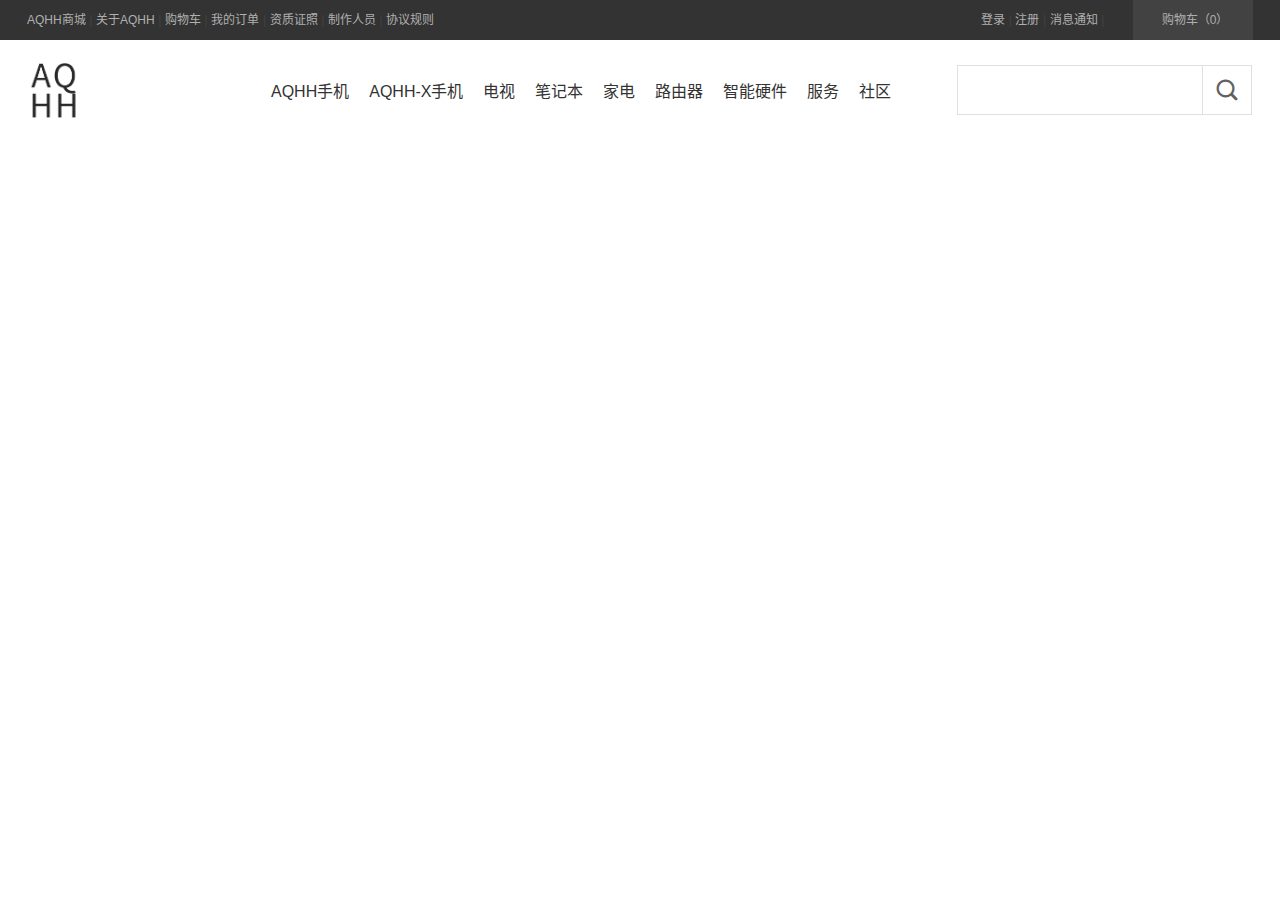
<file: 商品页.html>
<!DOCTYPE html>

<html lang="Zh-cn">

<head>
    <meta charset="UTF-8">
    <meta http-equiv="X-UA-Compatible" content="IE=edge">
    <meta name="viewport" content="width=device-width, initial-scale=1.0">

    <!--网页的图标-->
    <link rel="icon" href="img/bitbug_favicon.ico">

    <!--全局样式-->
    <link rel="stylesheet" href="css/reset.css">

    <!--字体图标-->
    <link rel="stylesheet" href="css/iconfont.css">

    <!--自己的样式-->
    <link rel="stylesheet" href="css/mi.css">


	<script src="js/jquery.js"></script>

	<script src="js/bootstrap.min.js"></script>


    <title>商品页</title>

</head>

<body>

    <!-- 头部开始 -->
    <div class="header">
        <div class="wrap">
            <ul class="header-left">
                <li><a href="#">AQHH商城</a><span>|</span></li>
                <li><a href="#">关于AQHH</a><span>|</span></li>
                <li><a href="#">购物车</a><span>|</span></li>
                <li><a href="#">我的订单</a><span>|</span></li>
                <li><a href="#">资质证照</a><span>|</span></li>
                <li>
                    <a href="#">制作人员</a><span>|</span>
                    <div class="worker">
                        <p>
                            魏嘉豪<br/>
                            张景铸<br/>
                            曾文哲
                        </p>
                    </div>
                    <div class="triangle"></div>
                </li>
                <li><a href="#">协议规则</a></li>             
            </ul>
            <ul class="header-right">
                <li><a href="#">登录</a><span>|</span></li>
                <li><a href="#">注册</a><span>|</span></li>
                <li><a href="#">消息通知</a><span>|</span></li>
                <li class="cart">
                    <a href="#"><i class="glyphicon glyphicon-shopping-cart"></i>购物车（0）</a>
                    <div class="cart-list">
                        购物车中还没有商品，赶紧选购吧！
                    </div>
                </li>
            </ul>
        </div>
    </div>
    <!-- 头部结束 -->

    <!-- 导航开始 -->
    <div class="nav">
    <div class="wrap">
        <div class="logo">
            <a href="#">
                <img src="img/logo.png" alt="">
            </a>
        </div>
        <div class="nav-bar">
            <ul>
                <li>
                    <a href="#">AQHH手机</a>
                    <div class="nav-bar-list">
                        <div class="wrap">
                            <ul>
                                <li>
                                    <a href="#">
                                        <div class="img-box">
                                            <img src="images/a1c45eadcedeb27b1cafca0359422da9.webp" alt="">
                                        </div>
                                        <p class="name1">AQHH11 Pro</p>
                                        <p class="price1">4499元起</p>
                                    </a>
                                </li>
                                <li>
                                    <a href="#">
                                        <div class="img-box">
                                            <img src="images/a1c45eadcedeb27b1cafca0359422da9.webp" alt="">
                                        </div>
                                        <p class="name1">AQHH12 Pro</p>
                                        <p class="price1">5499元起</p>
                                    </a>
                                </li>
                                <li>
                                    <a href="#">
                                        <div class="img-box">
                                            <img src="images/a1c45eadcedeb27b1cafca0359422da9.webp" alt="">
                                        </div>
                                        <p class="name1">AQHH11</p>
                                        <p class="price1">3999元起</p>
                                    </a>
                                </li>
                                <li>
                                    <a href="#">
                                        <div class="img-box">
                                            <img src="images/a1c45eadcedeb27b1cafca0359422da9.webp" alt="">
                                        </div>
                                        <p class="name1">AQHH-ZHE</p>
                                        <p class="price1">9999元起</p>
                                    </a>
                                </li>
                                <li>
                                    <a href="#">
                                        <div class="img-box">
                                            <img src="images/a1c45eadcedeb27b1cafca0359422da9.webp" alt="">
                                        </div>
                                        <p class="name1">AQHH-HAO</p>
                                        <p class="price1">9999元起</p>
                                    </a>
                                </li>
                                <li>
                                    <a href="#">
                                        <div class="img-box">
                                            <img src="images/a1c45eadcedeb27b1cafca0359422da9.webp" alt="">
                                        </div>
                                        <p class="name1">AQHH-ZHU</p>
                                        <p class="price1">9999元起</p>
                                    </a>
                                </li>
                            </ul>
                        </div>
                    </div>
                </li>
                <li>
                    <a href="#">AQHH-X手机</a>
                    <div class="nav-bar-list">
                        <div class="wrap">
                            <ul>
                                <li>
                                    <a href="#">
                                        <div class="img-box">
                                            <img src="images/88bb84ff06f0ab467b859aeed36b817a.webp" alt="">
                                        </div>
                                        <p class="name1">AQHH-X8</p>
                                        <p class="price1">4099元起</p>
                                    </a>
                                </li>
                                <li>
                                    <a href="#">
                                        <div class="img-box">
                                            <img src="images/a1c45eadcedeb27b1cafca0359422da9.webp" alt="">
                                        </div>
                                        <p class="name1">AQHH-X8 pro</p>
                                        <p class="price1">4499元起</p>
                                    </a>
                                </li>
                                <li>
                                    <a href="#">
                                        <div class="img-box">
                                            <img src="images/a1c45eadcedeb27b1cafca0359422da9.webp" alt="">
                                        </div>
                                        <p class="name1">AQHH-X9</p>
                                        <p class="price1">4899元起</p>
                                    </a>
                                </li>
                                <li>
                                    <a href="#">
                                        <div class="img-box">
                                            <img src="images/a1c45eadcedeb27b1cafca0359422da9.webp" alt="">
                                        </div>
                                        <p class="name1">AQHH-X9 pro</p>
                                        <p class="price1">5299元起</p>
                                    </a>
                                </li>
                                <li>
                                    <a href="#">
                                        <div class="img-box">
                                            <img src="images/a1c45eadcedeb27b1cafca0359422da9.webp" alt="">
                                        </div>
                                        <p class="name1">AQHH-X10</p>
                                        <p class="price1">6099元起</p>
                                    </a>
                                </li>
                                <li>
                                    <a href="#">
                                        <div class="img-box">
                                            <img src="images/a1c45eadcedeb27b1cafca0359422da9.webp" alt="">
                                        </div>
                                        <p class="name1">AQHH-X10 pro</p>
                                        <p class="price1">6999元起</p>
                                    </a>
                                </li>
                            </ul>
                        </div>
                    </div>
                </li>
                <li><a href="#">电视</a></li>
                <li><a href="#">笔记本</a></li>
                <li><a href="#">家电</a></li>
                <li><a href="#">路由器</a></li>
                <li><a href="#">智能硬件</a></li>
                <li><a href="#">服务</a></li>
                <li><a href="#">社区</a></li>
            </ul>
        </div>
        <div class="search">
            <input type="text">
            <a href="#" class="iconfont">&#xe63d;</a>
            <div class="search-list">
                <a href="#">AQHH-X10 pro</a>
                <a href="#">AQHH耳机</a>
                <a href="#">AQHH-ZHE</a>
                <a href="#">AQHH-ZHU</a>
                <a href="#">AQHH-HAO</a>
                <a href="#">AQHH电视</a>
                <a href="#">AQHH笔记本</a>
                <a href="#">AQHH路由器</a>
            </div>
        </div>
    </div>
    </div>
    <!--导航结束-->
</file>
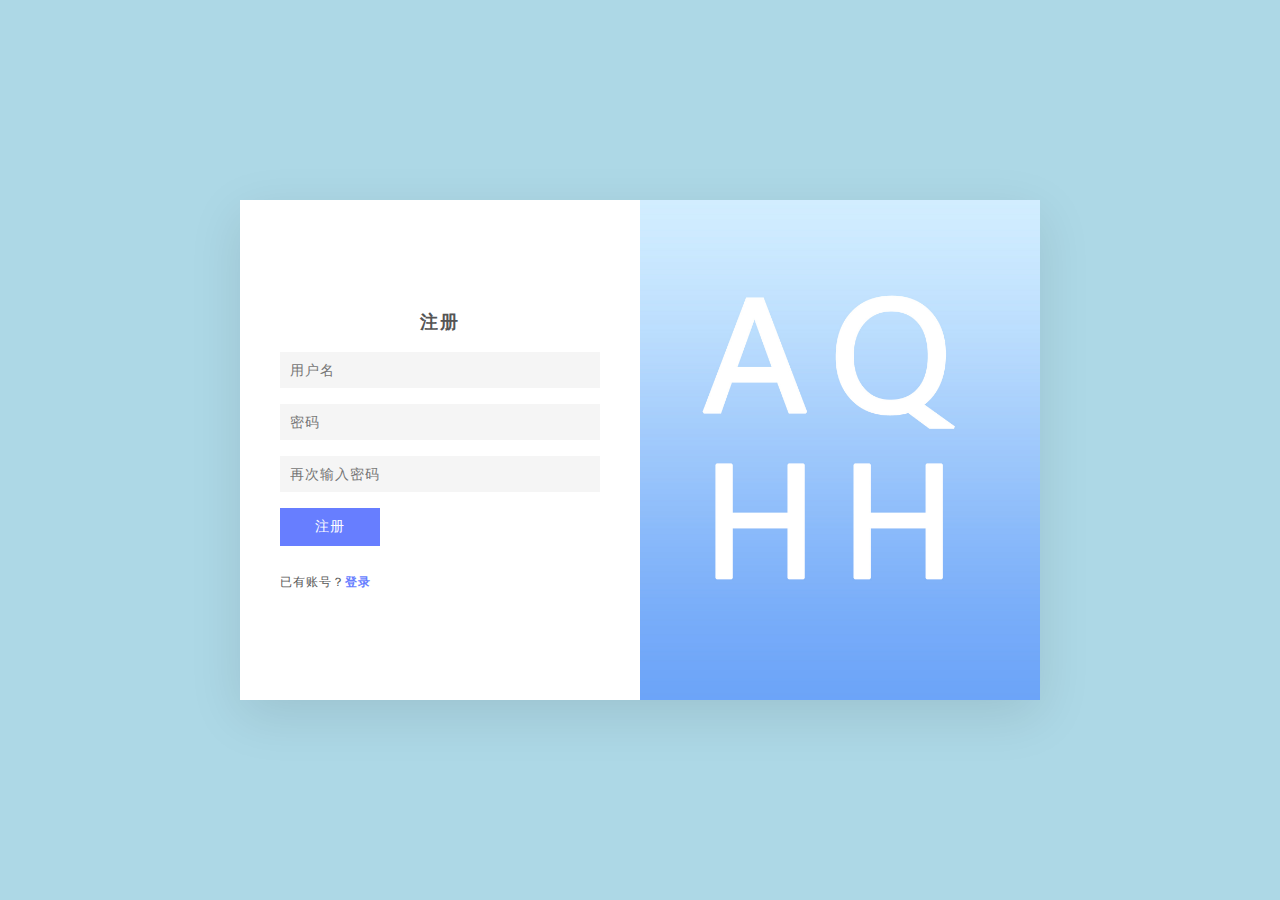
<file: 注册.html>
<!DOCTYPE html>
<html lang="en">
<head>
    <meta charset="UTF-8">
    <meta name="viewport" content="width=device-width, initial-scale=1.0">
    <title>注册</title>
    <link rel="stylesheet" href="css/sign.css">
    <link rel="shortcut icon" href="img/bitbug_favicon.ico">
</head>
<body>
    <section>
        
        <!-- 登录 -->

        <div class="container">
            <div class="user singinBx">
                
                <div class="formBx">
                    <form action="">
                        <h2>注册</h2>
                        <input type="text" name="" placeholder="用户名">
                        <input type="password" name="" placeholder="密码">
                        <input type="password" name="" placeholder="再次输入密码">
                        <input type="submit" name="" value="注册">
                        <p class="signup">已有账号？<a href="#" onclick="topggleForm();">登录</a></p>
                    </form>
                </div>
                <div class="imgBx"><img src="img/注册.jpg" alt=""></div>
            </div>

            <!-- 注册 -->

            <div class="user singupBx">
                <div class="imgBx"><img src="img/注册.jpg" alt=""></div>
                <div class="formBx">
                    <form action="">
                        <h2>登录</h2>
                        <input type="text" name="" placeholder="用户名">
                        <input type="password" name="" placeholder="密码">
                        
                        <input type="submit" name="" value="登录">
                        <p class="signup">没有账号？<a href="#" onclick="topggleForm();">注册</a></p>
                    </form>
                </div>
                
            </div>

        </div>
    </section>
    <script type="text/javascript">
        function topggleForm(){
            var container = document.querySelector('.container');
            container.classList.toggle('active');
        }
    </script>
</body>
</html>
</file>
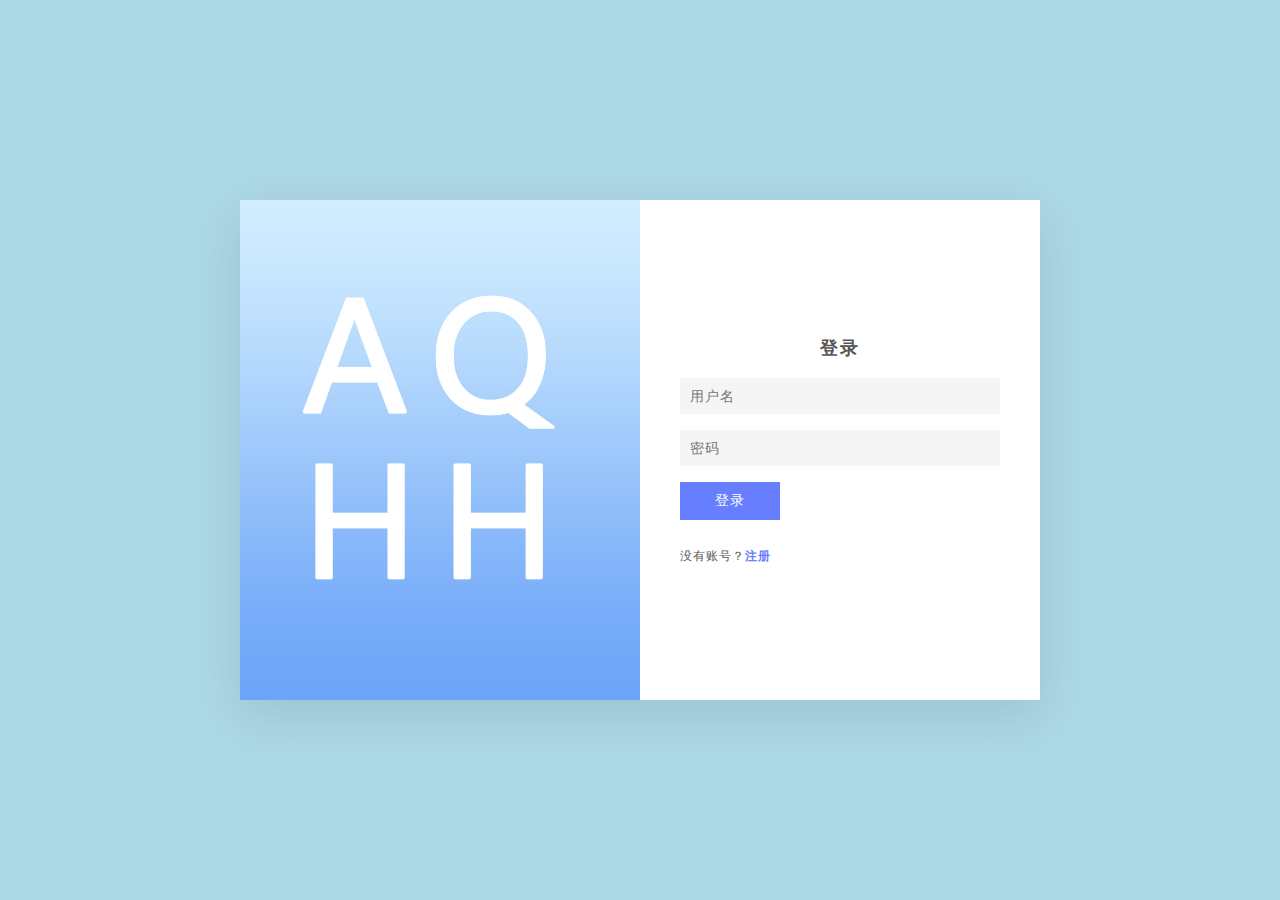
<file: 登录.html>
<!DOCTYPE html>
<html lang="en">
<head>
    <meta charset="UTF-8">
    <meta name="viewport" content="width=device-width, initial-scale=1.0">
    <title>登录</title>
    <link rel="stylesheet" href="css/sign.css">
    <link rel="shortcut icon" href="img/bitbug_favicon.ico">
</head>
<body>
    <section>
        
        <!-- 登录 -->

        <div class="container">
            <div class="user singinBx">
                <div class="imgBx"><img src="img/注册.jpg" alt=""></div>
                <div class="formBx">
                    <form action="">
                        <h2>登录</h2>
                        <input type="text" name="" placeholder="用户名">
                        <input type="password" name="" placeholder="密码">
                        <input type="submit" name="" value="登录">
                        <p class="signup">没有账号？<a href="#" onclick="topggleForm();">注册</a></p>
                    </form>
                </div>
            </div>

            <!-- 注册 -->

            <div class="user singupBx">
                <div class="formBx">
                    <form action="">
                        <h2>注册</h2>
                        <input type="text" name="" placeholder="用户名">
                        <input type="password" name="" placeholder="密码">
                        <input type="password" name="" placeholder="再次输入密码">
                        <input type="submit" name="" value="注册">
                        <p class="signup">已有账号？<a href="#" onclick="topggleForm();">登录</a></p>
                    </form>
                </div>
                <div class="imgBx"><img src="img/注册.jpg" alt=""></div>
            </div>

        </div>
    </section>
    <script type="text/javascript">
        function topggleForm(){
            var container = document.querySelector('.container');
            container.classList.toggle('active');
        }
    </script>
</body>
</html>
</file>
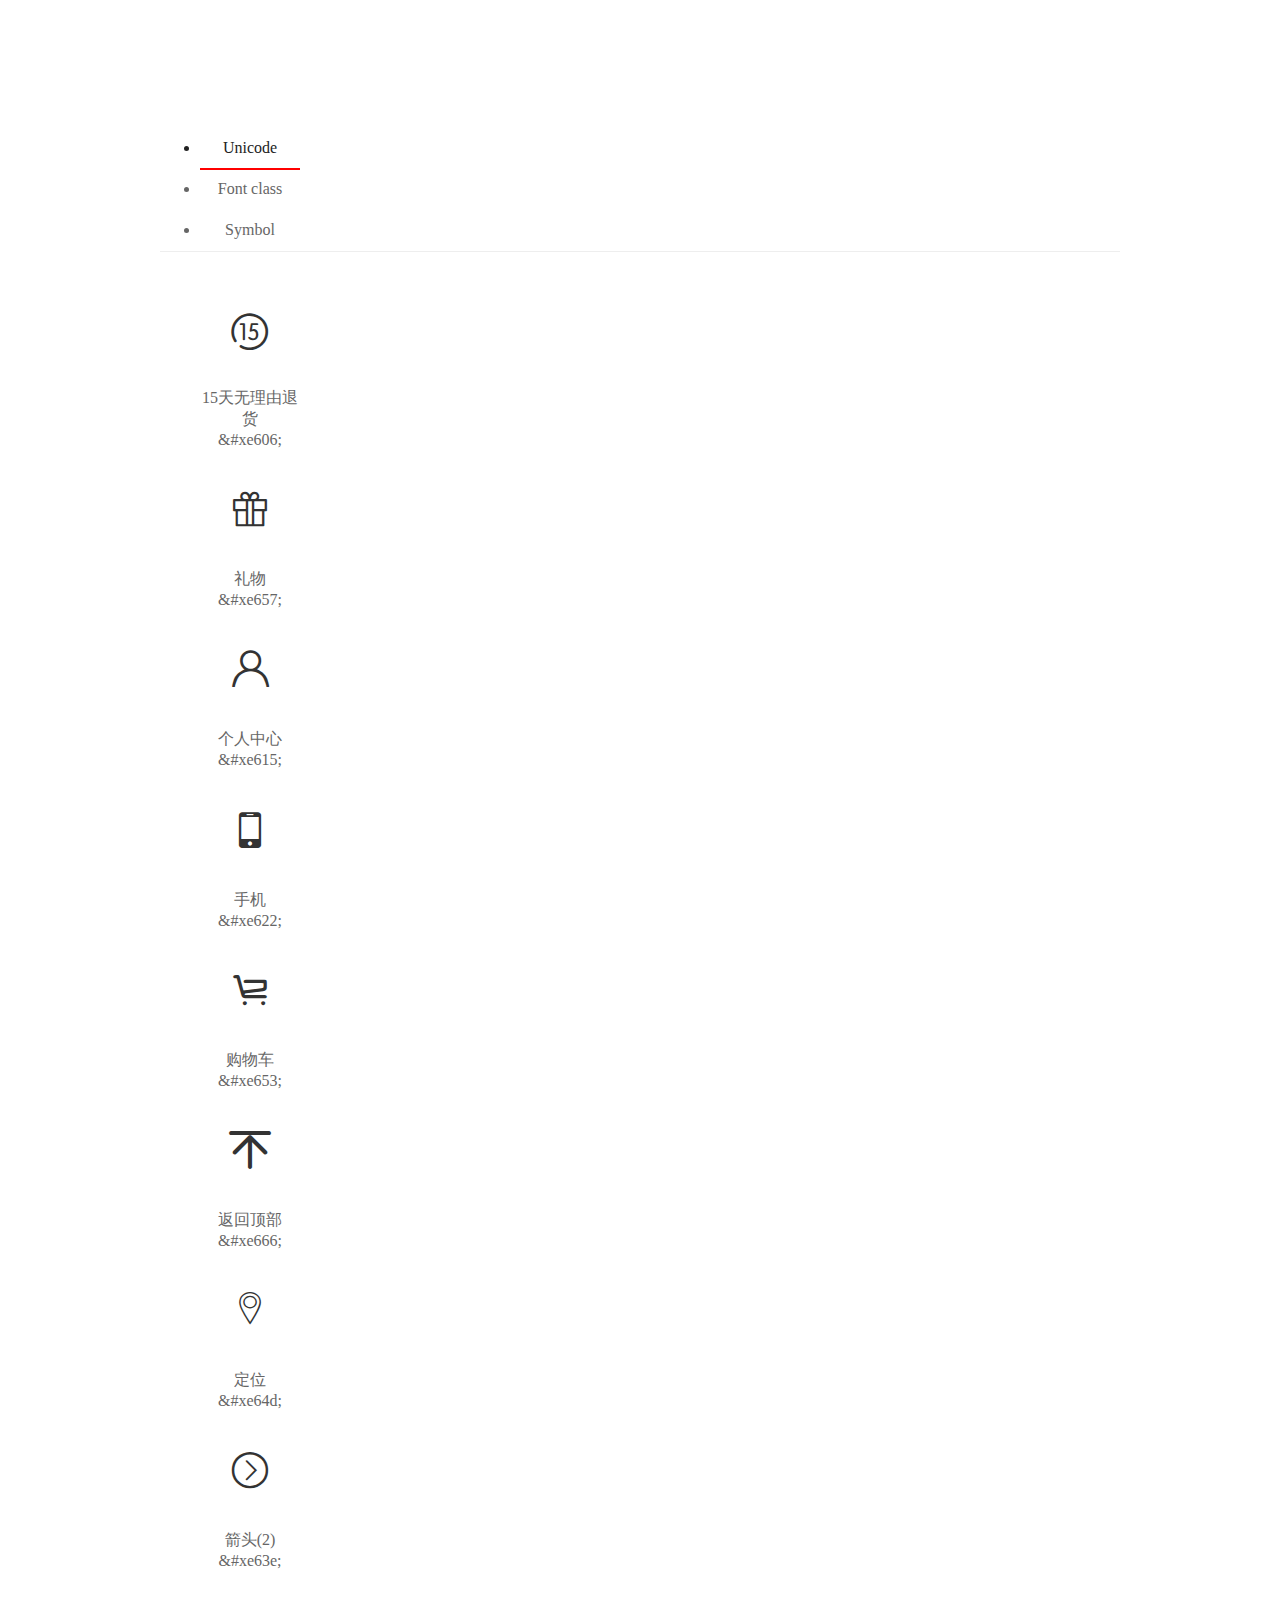
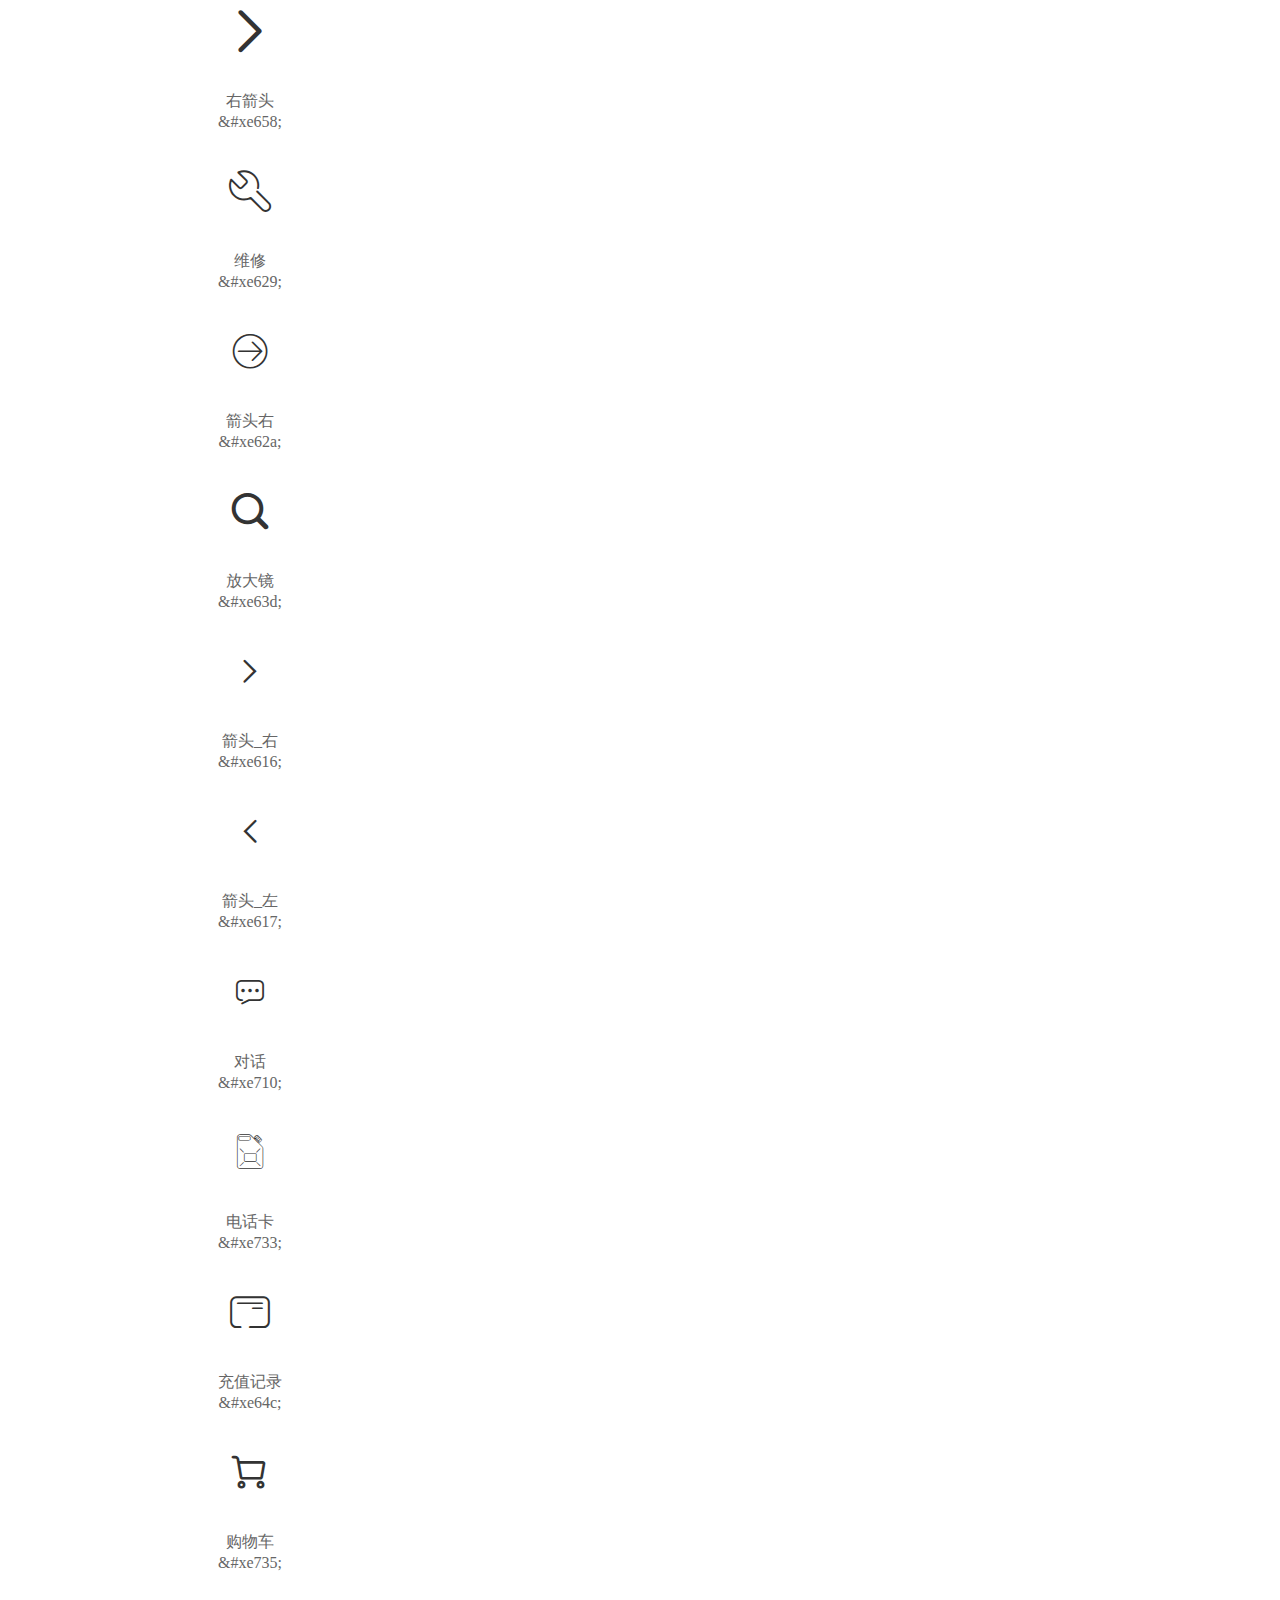
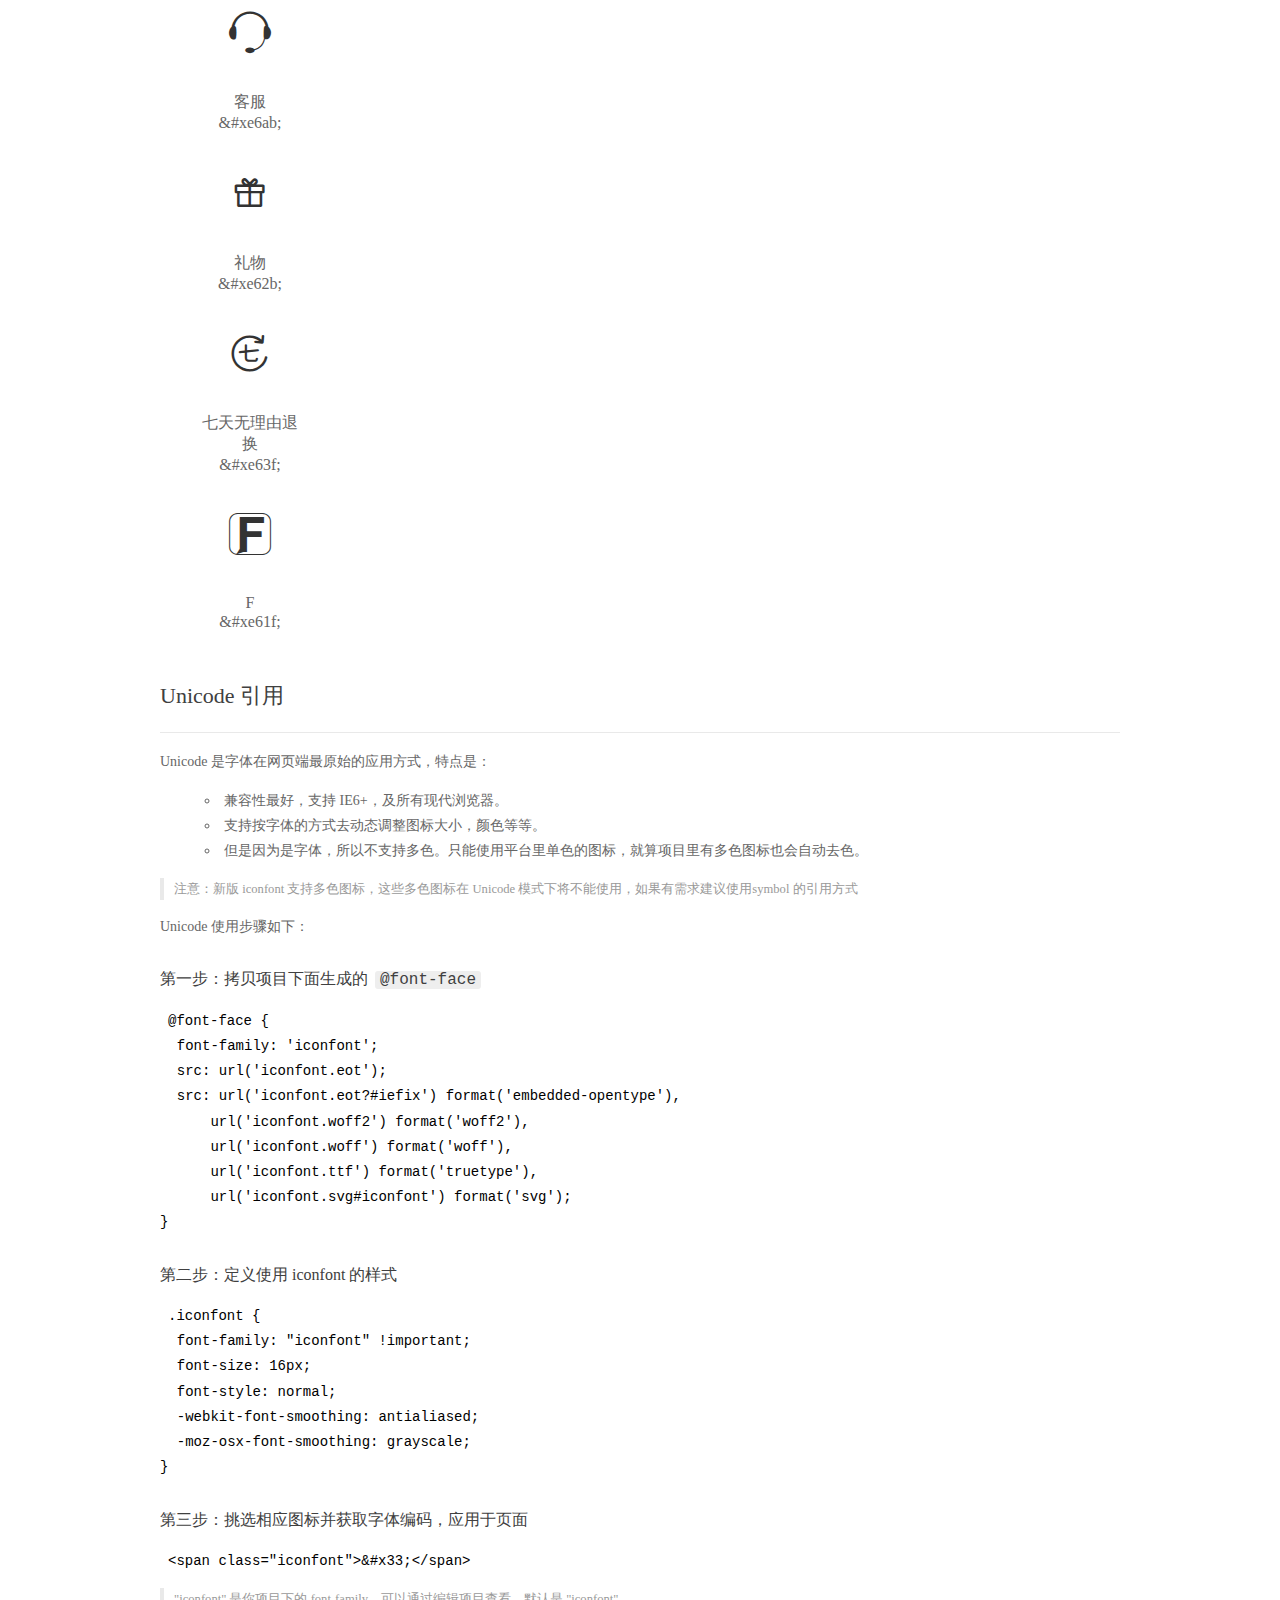
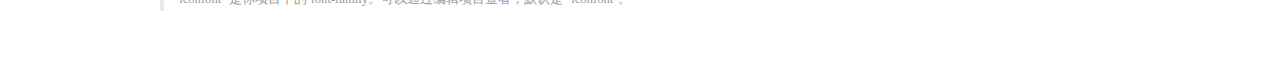
<file: css/demo_index.html>
<!DOCTYPE html>
<html>
<head>
  <meta charset="utf-8"/>
  <title>IconFont Demo</title>
  <link rel="shortcut icon" href="https://gtms04.alicdn.com/tps/i4/TB1_oz6GVXXXXaFXpXXJDFnIXXX-64-64.ico" type="image/x-icon"/>
  <link rel="stylesheet" href="https://g.alicdn.com/thx/cube/1.3.2/cube.min.css">
  <link rel="stylesheet" href="demo.css">
  <link rel="stylesheet" href="iconfont.css">
  <script src="iconfont.js"></script>
  <!-- jQuery -->
  <script src="https://a1.alicdn.com/oss/uploads/2018/12/26/7bfddb60-08e8-11e9-9b04-53e73bb6408b.js"></script>
  <!-- 代码高亮 -->
  <script src="https://a1.alicdn.com/oss/uploads/2018/12/26/a3f714d0-08e6-11e9-8a15-ebf944d7534c.js"></script>
</head>
<body>
  <div class="main">
    <h1 class="logo"><a href="https://www.iconfont.cn/" title="iconfont 首页" target="_blank">&#xe86b;</a></h1>
    <div class="nav-tabs">
      <ul id="tabs" class="dib-box">
        <li class="dib active"><span>Unicode</span></li>
        <li class="dib"><span>Font class</span></li>
        <li class="dib"><span>Symbol</span></li>
      </ul>
      
    </div>
    <div class="tab-container">
      <div class="content unicode" style="display: block;">
          <ul class="icon_lists dib-box">
          
            <li class="dib">
              <span class="icon iconfont">&#xe606;</span>
                <div class="name">15天无理由退货</div>
                <div class="code-name">&amp;#xe606;</div>
              </li>
          
            <li class="dib">
              <span class="icon iconfont">&#xe657;</span>
                <div class="name">礼物</div>
                <div class="code-name">&amp;#xe657;</div>
              </li>
          
            <li class="dib">
              <span class="icon iconfont">&#xe615;</span>
                <div class="name">个人中心</div>
                <div class="code-name">&amp;#xe615;</div>
              </li>
          
            <li class="dib">
              <span class="icon iconfont">&#xe622;</span>
                <div class="name">手机</div>
                <div class="code-name">&amp;#xe622;</div>
              </li>
          
            <li class="dib">
              <span class="icon iconfont">&#xe653;</span>
                <div class="name">购物车</div>
                <div class="code-name">&amp;#xe653;</div>
              </li>
          
            <li class="dib">
              <span class="icon iconfont">&#xe666;</span>
                <div class="name">返回顶部</div>
                <div class="code-name">&amp;#xe666;</div>
              </li>
          
            <li class="dib">
              <span class="icon iconfont">&#xe64d;</span>
                <div class="name">定位</div>
                <div class="code-name">&amp;#xe64d;</div>
              </li>
          
            <li class="dib">
              <span class="icon iconfont">&#xe63e;</span>
                <div class="name">箭头(2)</div>
                <div class="code-name">&amp;#xe63e;</div>
              </li>
          
            <li class="dib">
              <span class="icon iconfont">&#xe658;</span>
                <div class="name">右箭头</div>
                <div class="code-name">&amp;#xe658;</div>
              </li>
          
            <li class="dib">
              <span class="icon iconfont">&#xe629;</span>
                <div class="name">维修</div>
                <div class="code-name">&amp;#xe629;</div>
              </li>
          
            <li class="dib">
              <span class="icon iconfont">&#xe62a;</span>
                <div class="name">箭头右</div>
                <div class="code-name">&amp;#xe62a;</div>
              </li>
          
            <li class="dib">
              <span class="icon iconfont">&#xe63d;</span>
                <div class="name">放大镜</div>
                <div class="code-name">&amp;#xe63d;</div>
              </li>
          
            <li class="dib">
              <span class="icon iconfont">&#xe616;</span>
                <div class="name">箭头_右</div>
                <div class="code-name">&amp;#xe616;</div>
              </li>
          
            <li class="dib">
              <span class="icon iconfont">&#xe617;</span>
                <div class="name">箭头_左</div>
                <div class="code-name">&amp;#xe617;</div>
              </li>
          
            <li class="dib">
              <span class="icon iconfont">&#xe710;</span>
                <div class="name">对话</div>
                <div class="code-name">&amp;#xe710;</div>
              </li>
          
            <li class="dib">
              <span class="icon iconfont">&#xe733;</span>
                <div class="name">电话卡</div>
                <div class="code-name">&amp;#xe733;</div>
              </li>
          
            <li class="dib">
              <span class="icon iconfont">&#xe64c;</span>
                <div class="name">充值记录</div>
                <div class="code-name">&amp;#xe64c;</div>
              </li>
          
            <li class="dib">
              <span class="icon iconfont">&#xe735;</span>
                <div class="name">购物车</div>
                <div class="code-name">&amp;#xe735;</div>
              </li>
          
            <li class="dib">
              <span class="icon iconfont">&#xe6ab;</span>
                <div class="name">客服</div>
                <div class="code-name">&amp;#xe6ab;</div>
              </li>
          
            <li class="dib">
              <span class="icon iconfont">&#xe62b;</span>
                <div class="name">礼物</div>
                <div class="code-name">&amp;#xe62b;</div>
              </li>
          
            <li class="dib">
              <span class="icon iconfont">&#xe63f;</span>
                <div class="name">七天无理由退换</div>
                <div class="code-name">&amp;#xe63f;</div>
              </li>
          
            <li class="dib">
              <span class="icon iconfont">&#xe61f;</span>
                <div class="name">F</div>
                <div class="code-name">&amp;#xe61f;</div>
              </li>
          
          </ul>
          <div class="article markdown">
          <h2 id="unicode-">Unicode 引用</h2>
          <hr>

          <p>Unicode 是字体在网页端最原始的应用方式，特点是：</p>
          <ul>
            <li>兼容性最好，支持 IE6+，及所有现代浏览器。</li>
            <li>支持按字体的方式去动态调整图标大小，颜色等等。</li>
            <li>但是因为是字体，所以不支持多色。只能使用平台里单色的图标，就算项目里有多色图标也会自动去色。</li>
          </ul>
          <blockquote>
            <p>注意：新版 iconfont 支持多色图标，这些多色图标在 Unicode 模式下将不能使用，如果有需求建议使用symbol 的引用方式</p>
          </blockquote>
          <p>Unicode 使用步骤如下：</p>
          <h3 id="-font-face">第一步：拷贝项目下面生成的 <code>@font-face</code></h3>
<pre><code class="language-css"
>@font-face {
  font-family: 'iconfont';
  src: url('iconfont.eot');
  src: url('iconfont.eot?#iefix') format('embedded-opentype'),
      url('iconfont.woff2') format('woff2'),
      url('iconfont.woff') format('woff'),
      url('iconfont.ttf') format('truetype'),
      url('iconfont.svg#iconfont') format('svg');
}
</code></pre>
          <h3 id="-iconfont-">第二步：定义使用 iconfont 的样式</h3>
<pre><code class="language-css"
>.iconfont {
  font-family: "iconfont" !important;
  font-size: 16px;
  font-style: normal;
  -webkit-font-smoothing: antialiased;
  -moz-osx-font-smoothing: grayscale;
}
</code></pre>
          <h3 id="-">第三步：挑选相应图标并获取字体编码，应用于页面</h3>
<pre>
<code class="language-html"
>&lt;span class="iconfont"&gt;&amp;#x33;&lt;/span&gt;
</code></pre>
          <blockquote>
            <p>"iconfont" 是你项目下的 font-family。可以通过编辑项目查看，默认是 "iconfont"。</p>
          </blockquote>
          </div>
      </div>
      <div class="content font-class">
        <ul class="icon_lists dib-box">
          
          <li class="dib">
            <span class="icon iconfont icon-15tianwuliyoutuihuo"></span>
            <div class="name">
              15天无理由退货
            </div>
            <div class="code-name">.icon-15tianwuliyoutuihuo
            </div>
          </li>
          
          <li class="dib">
            <span class="icon iconfont icon-liwu"></span>
            <div class="name">
              礼物
            </div>
            <div class="code-name">.icon-liwu
            </div>
          </li>
          
          <li class="dib">
            <span class="icon iconfont icon-iconfonticon5"></span>
            <div class="name">
              个人中心
            </div>
            <div class="code-name">.icon-iconfonticon5
            </div>
          </li>
          
          <li class="dib">
            <span class="icon iconfont icon-shouji01"></span>
            <div class="name">
              手机
            </div>
            <div class="code-name">.icon-shouji01
            </div>
          </li>
          
          <li class="dib">
            <span class="icon iconfont icon-gouwuche"></span>
            <div class="name">
              购物车
            </div>
            <div class="code-name">.icon-gouwuche
            </div>
          </li>
          
          <li class="dib">
            <span class="icon iconfont icon-icon"></span>
            <div class="name">
              返回顶部
            </div>
            <div class="code-name">.icon-icon
            </div>
          </li>
          
          <li class="dib">
            <span class="icon iconfont icon-zhizhen"></span>
            <div class="name">
              定位
            </div>
            <div class="code-name">.icon-zhizhen
            </div>
          </li>
          
          <li class="dib">
            <span class="icon iconfont icon-jiantou2"></span>
            <div class="name">
              箭头(2)
            </div>
            <div class="code-name">.icon-jiantou2
            </div>
          </li>
          
          <li class="dib">
            <span class="icon iconfont icon-youjiantou"></span>
            <div class="name">
              右箭头
            </div>
            <div class="code-name">.icon-youjiantou
            </div>
          </li>
          
          <li class="dib">
            <span class="icon iconfont icon-buoumaotubiao46"></span>
            <div class="name">
              维修
            </div>
            <div class="code-name">.icon-buoumaotubiao46
            </div>
          </li>
          
          <li class="dib">
            <span class="icon iconfont icon-jiantouyou"></span>
            <div class="name">
              箭头右
            </div>
            <div class="code-name">.icon-jiantouyou
            </div>
          </li>
          
          <li class="dib">
            <span class="icon iconfont icon-fangdajing"></span>
            <div class="name">
              放大镜
            </div>
            <div class="code-name">.icon-fangdajing
            </div>
          </li>
          
          <li class="dib">
            <span class="icon iconfont icon-jiantou"></span>
            <div class="name">
              箭头_右
            </div>
            <div class="code-name">.icon-jiantou
            </div>
          </li>
          
          <li class="dib">
            <span class="icon iconfont icon-jiantou_zuo"></span>
            <div class="name">
              箭头_左
            </div>
            <div class="code-name">.icon-jiantou_zuo
            </div>
          </li>
          
          <li class="dib">
            <span class="icon iconfont icon-duihua"></span>
            <div class="name">
              对话
            </div>
            <div class="code-name">.icon-duihua
            </div>
          </li>
          
          <li class="dib">
            <span class="icon iconfont icon-dianhuaqia"></span>
            <div class="name">
              电话卡
            </div>
            <div class="code-name">.icon-dianhuaqia
            </div>
          </li>
          
          <li class="dib">
            <span class="icon iconfont icon-chongzhijilu"></span>
            <div class="name">
              充值记录
            </div>
            <div class="code-name">.icon-chongzhijilu
            </div>
          </li>
          
          <li class="dib">
            <span class="icon iconfont icon-gouwuche1"></span>
            <div class="name">
              购物车
            </div>
            <div class="code-name">.icon-gouwuche1
            </div>
          </li>
          
          <li class="dib">
            <span class="icon iconfont icon-kefu"></span>
            <div class="name">
              客服
            </div>
            <div class="code-name">.icon-kefu
            </div>
          </li>
          
          <li class="dib">
            <span class="icon iconfont icon-liwu1"></span>
            <div class="name">
              礼物
            </div>
            <div class="code-name">.icon-liwu1
            </div>
          </li>
          
          <li class="dib">
            <span class="icon iconfont icon-qitianwuliyoutuihuan"></span>
            <div class="name">
              七天无理由退换
            </div>
            <div class="code-name">.icon-qitianwuliyoutuihuan
            </div>
          </li>
          
          <li class="dib">
            <span class="icon iconfont icon-F"></span>
            <div class="name">
              F
            </div>
            <div class="code-name">.icon-F
            </div>
          </li>
          
        </ul>
        <div class="article markdown">
        <h2 id="font-class-">font-class 引用</h2>
        <hr>

        <p>font-class 是 Unicode 使用方式的一种变种，主要是解决 Unicode 书写不直观，语意不明确的问题。</p>
        <p>与 Unicode 使用方式相比，具有如下特点：</p>
        <ul>
          <li>兼容性良好，支持 IE8+，及所有现代浏览器。</li>
          <li>相比于 Unicode 语意明确，书写更直观。可以很容易分辨这个 icon 是什么。</li>
          <li>因为使用 class 来定义图标，所以当要替换图标时，只需要修改 class 里面的 Unicode 引用。</li>
          <li>不过因为本质上还是使用的字体，所以多色图标还是不支持的。</li>
        </ul>
        <p>使用步骤如下：</p>
        <h3 id="-fontclass-">第一步：引入项目下面生成的 fontclass 代码：</h3>
<pre><code class="language-html">&lt;link rel="stylesheet" href="./iconfont.css"&gt;
</code></pre>
        <h3 id="-">第二步：挑选相应图标并获取类名，应用于页面：</h3>
<pre><code class="language-html">&lt;span class="iconfont icon--xxx"&gt;&lt;/span&gt;
</code></pre>
        <blockquote>
          <p>"
            iconfont" 是你项目下的 font-family。可以通过编辑项目查看，默认是 "iconfont"。</p>
        </blockquote>
      </div>
      </div>
      <div class="content symbol">
          <ul class="icon_lists dib-box">
          
            <li class="dib">
                <svg class="icon svg-icon" aria-hidden="true">
                  <use xlink:href="#icon-15tianwuliyoutuihuo"></use>
                </svg>
                <div class="name">15天无理由退货</div>
                <div class="code-name">#icon-15tianwuliyoutuihuo</div>
            </li>
          
            <li class="dib">
                <svg class="icon svg-icon" aria-hidden="true">
                  <use xlink:href="#icon-liwu"></use>
                </svg>
                <div class="name">礼物</div>
                <div class="code-name">#icon-liwu</div>
            </li>
          
            <li class="dib">
                <svg class="icon svg-icon" aria-hidden="true">
                  <use xlink:href="#icon-iconfonticon5"></use>
                </svg>
                <div class="name">个人中心</div>
                <div class="code-name">#icon-iconfonticon5</div>
            </li>
          
            <li class="dib">
                <svg class="icon svg-icon" aria-hidden="true">
                  <use xlink:href="#icon-shouji01"></use>
                </svg>
                <div class="name">手机</div>
                <div class="code-name">#icon-shouji01</div>
            </li>
          
            <li class="dib">
                <svg class="icon svg-icon" aria-hidden="true">
                  <use xlink:href="#icon-gouwuche"></use>
                </svg>
                <div class="name">购物车</div>
                <div class="code-name">#icon-gouwuche</div>
            </li>
          
            <li class="dib">
                <svg class="icon svg-icon" aria-hidden="true">
                  <use xlink:href="#icon-icon"></use>
                </svg>
                <div class="name">返回顶部</div>
                <div class="code-name">#icon-icon</div>
            </li>
          
            <li class="dib">
                <svg class="icon svg-icon" aria-hidden="true">
                  <use xlink:href="#icon-zhizhen"></use>
                </svg>
                <div class="name">定位</div>
                <div class="code-name">#icon-zhizhen</div>
            </li>
          
            <li class="dib">
                <svg class="icon svg-icon" aria-hidden="true">
                  <use xlink:href="#icon-jiantou2"></use>
                </svg>
                <div class="name">箭头(2)</div>
                <div class="code-name">#icon-jiantou2</div>
            </li>
          
            <li class="dib">
                <svg class="icon svg-icon" aria-hidden="true">
                  <use xlink:href="#icon-youjiantou"></use>
                </svg>
                <div class="name">右箭头</div>
                <div class="code-name">#icon-youjiantou</div>
            </li>
          
            <li class="dib">
                <svg class="icon svg-icon" aria-hidden="true">
                  <use xlink:href="#icon-buoumaotubiao46"></use>
                </svg>
                <div class="name">维修</div>
                <div class="code-name">#icon-buoumaotubiao46</div>
            </li>
          
            <li class="dib">
                <svg class="icon svg-icon" aria-hidden="true">
                  <use xlink:href="#icon-jiantouyou"></use>
                </svg>
                <div class="name">箭头右</div>
                <div class="code-name">#icon-jiantouyou</div>
            </li>
          
            <li class="dib">
                <svg class="icon svg-icon" aria-hidden="true">
                  <use xlink:href="#icon-fangdajing"></use>
                </svg>
                <div class="name">放大镜</div>
                <div class="code-name">#icon-fangdajing</div>
            </li>
          
            <li class="dib">
                <svg class="icon svg-icon" aria-hidden="true">
                  <use xlink:href="#icon-jiantou"></use>
                </svg>
                <div class="name">箭头_右</div>
                <div class="code-name">#icon-jiantou</div>
            </li>
          
            <li class="dib">
                <svg class="icon svg-icon" aria-hidden="true">
                  <use xlink:href="#icon-jiantou_zuo"></use>
                </svg>
                <div class="name">箭头_左</div>
                <div class="code-name">#icon-jiantou_zuo</div>
            </li>
          
            <li class="dib">
                <svg class="icon svg-icon" aria-hidden="true">
                  <use xlink:href="#icon-duihua"></use>
                </svg>
                <div class="name">对话</div>
                <div class="code-name">#icon-duihua</div>
            </li>
          
            <li class="dib">
                <svg class="icon svg-icon" aria-hidden="true">
                  <use xlink:href="#icon-dianhuaqia"></use>
                </svg>
                <div class="name">电话卡</div>
                <div class="code-name">#icon-dianhuaqia</div>
            </li>
          
            <li class="dib">
                <svg class="icon svg-icon" aria-hidden="true">
                  <use xlink:href="#icon-chongzhijilu"></use>
                </svg>
                <div class="name">充值记录</div>
                <div class="code-name">#icon-chongzhijilu</div>
            </li>
          
            <li class="dib">
                <svg class="icon svg-icon" aria-hidden="true">
                  <use xlink:href="#icon-gouwuche1"></use>
                </svg>
                <div class="name">购物车</div>
                <div class="code-name">#icon-gouwuche1</div>
            </li>
          
            <li class="dib">
                <svg class="icon svg-icon" aria-hidden="true">
                  <use xlink:href="#icon-kefu"></use>
                </svg>
                <div class="name">客服</div>
                <div class="code-name">#icon-kefu</div>
            </li>
          
            <li class="dib">
                <svg class="icon svg-icon" aria-hidden="true">
                  <use xlink:href="#icon-liwu1"></use>
                </svg>
                <div class="name">礼物</div>
                <div class="code-name">#icon-liwu1</div>
            </li>
          
            <li class="dib">
                <svg class="icon svg-icon" aria-hidden="true">
                  <use xlink:href="#icon-qitianwuliyoutuihuan"></use>
                </svg>
                <div class="name">七天无理由退换</div>
                <div class="code-name">#icon-qitianwuliyoutuihuan</div>
            </li>
          
            <li class="dib">
                <svg class="icon svg-icon" aria-hidden="true">
                  <use xlink:href="#icon-F"></use>
                </svg>
                <div class="name">F</div>
                <div class="code-name">#icon-F</div>
            </li>
          
          </ul>
          <div class="article markdown">
          <h2 id="symbol-">Symbol 引用</h2>
          <hr>

          <p>这是一种全新的使用方式，应该说这才是未来的主流，也是平台目前推荐的用法。相关介绍可以参考这篇<a href="">文章</a>
            这种用法其实是做了一个 SVG 的集合，与另外两种相比具有如下特点：</p>
          <ul>
            <li>支持多色图标了，不再受单色限制。</li>
            <li>通过一些技巧，支持像字体那样，通过 <code>font-size</code>, <code>color</code> 来调整样式。</li>
            <li>兼容性较差，支持 IE9+，及现代浏览器。</li>
            <li>浏览器渲染 SVG 的性能一般，还不如 png。</li>
          </ul>
          <p>使用步骤如下：</p>
          <h3 id="-symbol-">第一步：引入项目下面生成的 symbol 代码：</h3>
<pre><code class="language-html">&lt;script src="./iconfont.js"&gt;&lt;/script&gt;
</code></pre>
          <h3 id="-css-">第二步：加入通用 CSS 代码（引入一次就行）：</h3>
<pre><code class="language-html">&lt;style&gt;
.icon {
  width: 1em;
  height: 1em;
  vertical-align: -0.15em;
  fill: currentColor;
  overflow: hidden;
}
&lt;/style&gt;
</code></pre>
          <h3 id="-">第三步：挑选相应图标并获取类名，应用于页面：</h3>
<pre><code class="language-html">&lt;svg class="icon" aria-hidden="true"&gt;
  &lt;use xlink:href="#icon-xxx"&gt;&lt;/use&gt;
&lt;/svg&gt;
</code></pre>
          </div>
      </div>

    </div>
  </div>
  <script>
  $(document).ready(function () {
      $('.tab-container .content:first').show()

      $('#tabs li').click(function (e) {
        var tabContent = $('.tab-container .content')
        var index = $(this).index()

        if ($(this).hasClass('active')) {
          return
        } else {
          $('#tabs li').removeClass('active')
          $(this).addClass('active')

          tabContent.hide().eq(index).fadeIn()
        }
      })
    })
  </script>
</body>
</html>
</file>
<file: css/iconfont.css>
@font-face {font-family: "iconfont";
  src: url('iconfont.eot?t=1548064192113'); /* IE9 */
  src: url('iconfont.eot?t=1548064192113#iefix') format('embedded-opentype'), /* IE6-IE8 */
  url('[data-uri]') format('woff2'),
  url('iconfont.woff?t=1548064192113') format('woff'),
  url('iconfont.ttf?t=1548064192113') format('truetype'), /* chrome, firefox, opera, Safari, Android, iOS 4.2+ */
  url('iconfont.svg?t=1548064192113#iconfont') format('svg'); /* iOS 4.1- */
}

.iconfont {
  font-family: "iconfont" !important;
  font-size: 16px;
  font-style: normal;
  -webkit-font-smoothing: antialiased;
  -moz-osx-font-smoothing: grayscale;
}

.icon-15tianwuliyoutuihuo:before {
  content: "\e606";
}

.icon-liwu:before {
  content: "\e657";
}

.icon-iconfonticon5:before {
  content: "\e615";
}

.icon-shouji01:before {
  content: "\e622";
}

.icon-gouwuche:before {
  content: "\e653";
}

.icon-icon:before {
  content: "\e666";
}

.icon-zhizhen:before {
  content: "\e64d";
}

.icon-jiantou2:before {
  content: "\e63e";
}

.icon-youjiantou:before {
  content: "\e658";
}

.icon-buoumaotubiao46:before {
  content: "\e629";
}

.icon-jiantouyou:before {
  content: "\e62a";
}

.icon-fangdajing:before {
  content: "\e63d";
}

.icon-jiantou:before {
  content: "\e616";
}

.icon-jiantou_zuo:before {
  content: "\e617";
}

.icon-duihua:before {
  content: "\e710";
}

.icon-dianhuaqia:before {
  content: "\e733";
}

.icon-chongzhijilu:before {
  content: "\e64c";
}

.icon-gouwuche1:before {
  content: "\e735";
}

.icon-kefu:before {
  content: "\e6ab";
}

.icon-liwu1:before {
  content: "\e62b";
}

.icon-qitianwuliyoutuihuan:before {
  content: "\e63f";
}

.icon-F:before {
  content: "\e61f";
}
</file>
<file: css/mi.css>
/*头部样式开始*/
.header{
    width: 100%;
    height: 40px;
    line-height: 40px;
    background-color: #333;
    color: #b0b0b0;
    font-size: 12px;
}
.wrap{
    width:1226px ;
    margin:0 auto;
}
.header-left{
    float: left;
}
.header-right{
    float: right;
}
.header li{
    position: relative;
    float: left;
}
.header a{
    color: #b0b0b0;
}
.header a:hover{
    color: #fff;
}
.header span{
    color: #424242;
    margin: 0 3.6px;
}
.cart{
    position: relative;
    margin-left: 25px;
    width: 120px;
    height: 40px;
    background-color: #424242;
    cursor: pointer;
    transition: all .2s;
}
.cart i{
    margin-right: 4px;
    font-weight: 900;
}
.cart:hover{
    background-color: #fff;
}
.cart:hover a{
    color: #ff6700;
}
/*购物车*/
.cart-list{
    z-index: 850;
    position: absolute;
    top: 40px;
    right: 0;
    width: 316px;
    height: 0;
    background-color: #fff;
    box-shadow: 0 2px 10px rgba(0,0,0,.15);
    color: #424242;
    transition: all .3s;
    /*高度设置为0  文字溢出*/
    overflow: hidden;
}
.cart:hover>.cart-list{
    height: 100px;
    line-height: 100px;
}
/*制作人员*/
.worker{
    z-index: 900;
    position: absolute;
    top: 40px;
    left: 50%;
    margin-left: -62px;
    width: 124px;
    height: 0;
    line-height: 100px;
    background-color: #fff;
    box-shadow: 0 1px 5px #ccc;
    overflow: hidden;
    transition: all .3s;
}
.worker p{
    width: 120px;
    margin: 9px 0 10px;
    color: #333;
    font-size: 20px;
    font-weight: 300;
    line-height: 25px;
}
.header-left>li:hover>.worker{
    height: 90px;
}
/*三角形*/
.triangle{
    display: none;
    position: absolute;
    bottom: 0;
    left: 50%;
    margin-left: -8px;
    width: 0;
    height: 0;
    border-bottom: 8px solid #fff;
    border-left: 8px solid transparent;
    border-right: 8px solid transparent;
}
.header-left>li:hover>.triangle{
    display: block;
}
/*头部样式结束*/
/*导航样式开始*/
.nav{
    position: relative;
    width: 100%;
    height: 100px;
    background-color: #fff;
}
.logo{
    width: 62px;
    height: 56px;
    float: left;
    margin-top: 22px;
    text-align: left;
}
.search{
    position: relative;
    width: 296px;
    height: 50px;
    float: left;
    margin-top:25px ;
}
.nav-bar{
    width: 868px;
    height: 100px;
    float: left;
    padding-left: 172px;
    box-sizing: border-box;
}
.logo img{
    width: 56px;
}
.logo img:hover{
    transform: translateX(3px);
}
.nav-bar>ul>li{
    height: 100px;
    float: left;
    padding: 38px 10px;
    box-sizing: border-box;
}
.nav-bar>ul>li>a:hover{
    color: #ff6700;
}
.search>input{
    float: left;
    width: 245px;
    height: 50px;
    border: 1px solid #e0e0e0;
    border-right: none;
    padding: 0 10px;
    box-sizing: border-box;
    outline: none;
    transition: all .2s;
}
.search>a{
    float: left;
    width: 50px;
    height: 50px;
    border: 1px solid #e0e0e0;
    box-sizing: border-box;
    font-size: 24px;
    color: #616161;
    line-height: 48px;
    transition: all .2s;
}
.search>a:hover{
    background-color: #ff6700;
    border-color: #ff6700;
    color: #fff;
}
.search>input:hover,.search>input:hover+a{
    border-color: #b0b0b0;
}
.search>input:focus,.search>input:focus+a{
    border-color: #ff6700;
}
/*下拉列表*/
.nav-bar-list{
    z-index: 850;
    position: absolute;
    left: 0;
    top: 100px;
    width: 100%;
    height: 229px;
    background-color: #fff;
    border-top: 1px solid #e0e0e0;
    box-shadow: 0 3px 4px rgba(0,0,0,.18);
    display: none;
}
.nav-bar li:hover>.nav-bar-list{
    display: block;
}
.nav-bar-list li{
    float: left;
    width: 204px;
    padding-top: 35px;
}
.img-box{
    width: 100%;
    height: 110px;
    border-right: 1px solid #e0e0e0;
    box-sizing: border-box;
    margin-bottom: 16px;
}
.name1,.price1{
    font-size: 12px;
    line-height: 20px;
}
.price1{
    color: #ff6700;
}
.nav-bar-list li:last-child .img-box{
    border-right: none;
}
/*搜索框*/
.search-list{
    z-index: 800;
    position: absolute;
    top: 50px;
    left: 0;
    width: 246px;
    height: 241px;
    border: 1px solid #ff6700;
    border-top: none;
    box-sizing: border-box;
    background-color: #fff;
    display: none;
}
.search>input:focus~.search-list{
    display: block;
}
.search-list>a{
    width: 243px;
    height: 30px;
    padding: 6px 15px;
    display: block;
    box-sizing: border-box;
    color: #424242;
    font-size: 12px;
    text-align: left;
}
/*导航样式结束*/
/*banner样式开始*/
.banner{
    width: 100%;
    height: 460px;
}
.banner-box{
    width: 1226px;
    height: 460px;
    background-image: url("../images/793eebbee1dd569fe56a8aaf58f62452.jpg");
    background-size: 100%;
    animation: banner 6s linear infinite;
}
.banner-box:hover{
    animation-play-state: paused;
}
@keyframes banner {
    0%{
        background-image: url("../images/轮播1.jpg");
    }
    50%{
        background-image: url("../images/轮播2.jpg");
    }
    100%{
        background-image: url("../images/轮播3.jpg");
    }

}
/*滑动门*/
.banner>.wrap{
    position: relative;
}
.slide{
    position: absolute;
    left: 0;
    top: 0;
    width: 234px;
    height: 420px;
    padding: 20px 0;
    background-color: rgba(105,101,101,.6);
}
.slide>ul>li{
    height: 42px;
    line-height: 42px;
    text-align: left;
    padding-left: 30px;
}
.slide>ul>li:hover{
    background-color: #ff6700;
}
.slide>ul>li>a{
    color: #fff;
    font-size: 14px;
}
.slide i{
    float: right;
    margin-right: 20px;
    font-size: 12px;
}
.slide-list{
    z-index: 700;
    display: none;
    position: absolute;
    top: 0;
    left: 234px;
    width: 992px;
    height: 456px;
    background-color: #fff;
    border: 1px solid #e0e0e0;
    border-left: none;
    padding-top: 2px;
    box-shadow: 0 8px 16px rgba(0,0,0,.18);
}
.slide li:hover>.slide-list{
    display: block;
}
.slide-list>ul{
    width: 248px;
    float: left;
}
.slide-list li{
    width: 100%;
    height: 76px;
    padding: 18px 0 18px 20px;
    box-sizing: border-box;
}
.slide-list img{
    margin-right: 12px;
}
.slide-list span{
    line-height: 40px;
    font-size: 14px;
    white-space: nowrap;
    overflow: hidden;
    text-overflow: ellipsis;
}
.slide-list li:hover span{
    color: #ff6700;
}
.slide-list1{
    width: 744px;
}
/*左右箭头*/
.prev,.next{
    position: absolute;
    top: 50%;
    margin-top: -34.5px;
    width: 41px;
    height: 69px;
    background-image: url("../images/icon-slides.png");
    cursor: pointer;
}
.prev{
    left: 234px;
    background-position: -83px;
}
.next{
    right: 0;
    background-position: -124px;
}
.prev:hover{
    background-position: 0;
}
.next:hover{
    background-position: -42px;
}
/*banner样式结束*/
/*广告样式开始*/
.adv{
    width: 100%;
    height: 170px;
    margin: 14px 0 26px;
}
.adv-aside{
    width: 234px;
    height: 170px;
    padding: 3px;
    box-sizing: border-box;
    background-color: #5f5750;
    float: left;
}
.adv-img{
    width: 316px;
    height: 170px;
    float: left;
    margin-left: 14.6px;
    transition: all .2s linear;
}
.adv-img img{
    width: 100%;
}
.adv-img:hover{
    box-shadow: 0 15px 30px rgba(0,0,0,.1);
}
.adv-aside li{
    position: relative;
    float: left;
    width: 76px;
    height: 82px;
    padding: 19px 0;
    box-sizing: border-box;
}
.adv-aside i{
    display: block;
    font-size: 22px;
    margin-bottom: 4px;
}
.adv-aside a{
    display: block;
    color: #fff;
    font-size: 12px;
    opacity: .7;
    transition: all .2s;
}
.adv-aside a:hover{
    opacity: 1;
}
.row::after,.col::before{
    position: absolute;
    content:"";
    background-color: #665e57;
}
.row::after{
    bottom: 0;
    left: 6px;
    height: 1px;
    width: 64px;

}
.col::before{
    top: 6px;
    right: 0;
    width: 1px;
    height: 70px;
}

/*广告样式结束*/
/*主体样式开始*/
.container{
    width: 100%;
    background-color: #f5f5f5;
    padding: 4px 0 12px;
    overflow: hidden;
}
/*主体样式结束*/
/*手机样式开始*/
.home-banner-box{
    width: 100%;
    height: 120px;
    margin: 22px 0;
}
.title{
    color: #333;
    font-size: 22px;
    font-weight: 200;
    text-align: left;
    line-height: 58px;
}
.more{
    float: right;
    color: #424242;
    font-size: 16px;
}
.more:hover{
    color: #ff6700;
}
.more>i{
    display: inline-block;
    width: 12px;
    height: 12px;
    padding: 4px;
    background-color: #b0b0b0;
    border-radius: 50%;
    line-height: 12px;
    color: #fff;
    margin-left: 8px;
    transition: all .4s;
}
.more:hover>i{
    background-color: #ff6700;
}
.home-box{
    width: 100%;
    height: 614px;
}
.home-box-left{
    width: 234px;
    height: 614px;
    float: left;
    transition: all .2s linear;
}
.home-box-right{
    width: 992px;
    height: 614px;
    float: left;
}
.items{
    width: 234px;
    height: 300px;
    background-color: #fff;
    float: left;
    margin-bottom: 14px;
    margin-left: 14px;
    transition: all .2s linear;
}
.items:hover,.home-box-left1:hover,.last-items>div:hover,.video-items:hover{
    box-shadow: 0 15px 30px rgba(0,0,0,.1);
    transform: translateY(-2px);
}
.img1{
    width: 160px;
    margin-top: 20px;
    margin-bottom: 18px;
}
.name2,.desc2{
    width: 214px;
    margin: 0 auto;
    white-space: nowrap;
    overflow: hidden;
    text-overflow: ellipsis;
}
.name2{
    height: 21px;
    line-height: 21px;
    font-size: 14px;
    margin-bottom: 2px;
}
.desc2{
    height: 18px;
    line-height: 18px;
    margin-bottom: 10px;
    font-size: 12px;
    color: #b0b0b0;
}
.price2{
    color: #ff6700;
    font-size: 14px;
}
.price2>del{
    color: #b0b0b0;
    margin-left: 7px;
}
/*手机样式结束*/
/*家电样式开始*/
.home-box-left .items{
    margin-left: 0;
}
.last-items{
    width: 234px;
    height: 300px;
    float: left;
    margin-left: 14px;
}
.last-items>div{
    width: 234px;
    height: 143px;
    background-color: #fff;
    transition: all .2s linear;
}
.last-items>div:first-child{
    margin-bottom: 14px;
}
.items-text{
    width: 94px;
    float: left;
    margin-left: 30px;
    margin-top: 40px;
    text-align: left;
    font-size: 14px;
}
.items-text>p:nth-child(2){
    font-size: 12px;
    color: #ff6700;
    margin-top: 5px;
}
.last-items img{
    float: right;
    width: 80px;
    margin: 32px 20px 0 0;
}
/*家电样式结束*/
/*视频样式开始*/
.video-items{
    width: 296px;
    height: 285px;
    background-color: #fff;
    float: left;
    margin-bottom: 14px;
    margin-right: 14px;
    transition: all .2s linear;
}
.video-items:last-child{
    margin-right: 0;
}
.video-img{
    position: relative;
    width: 100%;
    height: 180px;
}
.video-items p{
    width: 268px;
    height: 21px;
    margin: 28px auto 6px;
    font-size: 14px;
    white-space: nowrap;
    overflow: hidden;
    text-overflow: ellipsis;
}
.play{
    position: absolute;
    left: 20px;
    bottom: 10px;
    width: 32px;
    height: 20px;
    border: 2px solid #fff;
    border-radius: 12px;
    transition: all .2s;
}
.play>span{
    display: block;
    width: 0;
    height: 0;
    border-left: 8px solid #fff;
    border-top: 6px solid transparent;
    border-bottom: 6px solid transparent;
    margin: 4px auto;
}
.video-img:hover>.play{
    background-color: #ff6700;
    border-color: #ff6700;
}

/*视频样式结束*/
/*页脚样式开始*/
.site-footer{
    width: 100%;
    height: 332px;
    background-color: #fff;
}
.site-info{
    width: 100%;
    height: 206px;
    padding: 30px 0;
    background-color: #fafafa;
}
.footer-service{
    width: 100%;
    height: 25px;
    padding: 27px 0;
    border-bottom: 1px solid #e0e0e0;
}
.footer-service li{
    float: left;
    width: 19.8%;
    height: 25px;
    line-height: 25px;
    border-right: 1px solid #e0e0e0;
}
.footer-service li:last-child{
    border-right: none;
}
.footer-service a{
    color: #616161;
    transition: all .2s;
}
.footer-service a:hover{
    color: #ff6700;
}
.footer-service i{
    font-size: 24px;
    margin-right: 6px;
}
.footer-links{
    width: 100%;
    height: 172px;
    padding: 40px 0;
    font-size: 14px;
    color: #424242;
}
.footer-links>ul{
    float: left;
    width: 160px;
    text-align: left;
}
.footer-links a{
    color: #757575;
    font-size: 12px;
}
.footer-links a:hover{
    color: #ff6700;
}
.footer-links li{
    height: 18px;
    line-height: 18px;
    margin-top: 10px;
}
.footer-links li:first-child{
    height: 17px;
    line-height: 17.5px;
    margin: -1px 0 26px;
}
.contact{
    float: right;
    width: 251px;
    height: 111px;
    border-left: 1px solid #e0e0e0;
}
.tel{
    color: #ff6700;
    font-size: 22px;
    line-height: 22px;
    margin-bottom: 5px;
}
.time{
    color: #616161;
    font-size: 12px;
    margin-bottom: 5px;
}
.contact .kefu{
    margin: 0 auto;
    width: 118px;
    height: 28px;
    border: 1px solid #ff6700;
    display: block;
    color: #ff6700;
    line-height: 28px;
    font-size: 12px;
    transition: all .4s;
}
.contact .kefu:hover{
    background-color: #ff6700;
    color: #fff;
}
.follow{
    position: relative;
    margin-top: 10px;
    font-size: 12px;
    color: #616161;
}
.follow>span{
    position: relative;
    top: 7px;
    width: 24px;
    height: 24px;
    display: inline-block;
    background-size: 100%;

}
.wb{
    background-image: url("../images/wb.png");
}
.wb:hover{
    background-image: url("../images/wb@2x.png");
}
.wx{
    background-image: url("../images/wx.png");
}
.wx:hover{
    background-image: url("../images/wx@2x.png");
}
.wx-img{
    display: none;
    width: 126px;
    position: absolute;
    top: 35px;
    left: 100px;
}
.wx:hover+.wx-img{
    display: block;
}
.footer-logo{
    width: 56px;
    height: 56px;
    margin-right: 10px;
    float: left;
}
.footer-logo>img{
    width: 100%;
}
.sites{
    float: left;
    width: 1160px;
    font-size: 12px;
    text-align: left;
    line-height: 18px;
}
.sites>p:first-child>a{
    color: #757575;
}
.sites>p{
    color: #b0b0b0;
}
.sites>p:nth-child(2)>a{
    color: #b0b0b0;
}
.sites>p>a:hover{
    color: #ff6700;
}
.sites img{
    height: 28px;
}
.slogan{
    margin-top: 30px;
}
/*页脚样式结束*/












/*购物车样式开始*/
.nav-barr{
    width: 868px;
    height: 100px;
    float: left;
    padding-left: 172px;
    box-sizing: border-box;
}
.nav-barr-title{
    font-size: 30px;
    float: left;
    margin-left: -150px;
}
.nav-barr-world{
    font-size: 12px;
    float: left;
    margin-left: 15px;
    margin-top: 20px;
}
.nav-barr>ul>li{
    height: 100px;
    float: left;
    padding: 30px 0px;
    box-sizing: border-box;
}
.line{
    width: 100%;
    height: 2px;
    line-height: 20px;
    background-color: #ff6700;
    font-size: 12px;
}
/*购物车样式结束*/
</file>
<file: css/sign.css>
/*注册登录样式开始*/
*{
    padding: 0;
    margin:0;
    box-sizing: border-box;
    font-family: 'Poppins',sans-serif;
}

/* 设置整个表单参数 (父盒子)*/

section {
    position: relative;
    min-height: 100vh;
    background: lightblue;
    display: flex;
    justify-content: center;
    align-items: center;
    padding: 20px;
}

section .container {
    position: relative;
    width: 800px;
    height: 500px;
    background: #fff;
    box-shadow: 0 15px 50px rgba(0, 0, 0, 0.1);
    overflow: hidden;
}

section .container .user{
    position: absolute;
    top: 0;
    left: 0;
    width: 100%;
    height: 100%;
    display: flex;
}

/* 更改图片  （左侧）*/
section .container .imgBx{
    position: relative;
    width: 50%;
    height: 100%;
    /* background: #fff; */
    transition: .5s;
}

section .container .user .imgBx img{
    position: absolute;
    top: 0;
    left: 0;
    width: 100%;
    height: 100%;
    object-fit: cover;
}

/* 右侧表单盒子 */

section .container .user .formBx {
    position: relative;
    width: 50%;
    height: 100%;
    background: #fff;
    display: flex;
    justify-content: center;
    align-items: center;
    padding: 40px;
    transition: .5s;
}

/* h2 */

section .container .user .formBx form h2{
    font-size: 18px;
    font-weight: 600;
    text-transform: uppercase;/*大小*/
    letter-spacing: 2px;/* 间距*/
    text-align: center;
    width: 100%;
    margin-bottom: 10px;
    color: #555;
}

/* 表单文字属性 */

section .container .user .formBx form input{
    position: relative;
    width: 100%;
    padding: 10px;
    background: #f5f5f5;
    color: #333;
    border: none;
    outline:none;
    box-shadow:none;
    margin: 8px 0;
    font-size: 14px;
    letter-spacing:1px;
    font-weight: 300;
}

/* 为登录设置样式 */

section .container .user .formBx form input[type="submit"]{
    max-width: 100px;
    background: #677eff;
    color:#fff;
    cursor:pointer;
    font-size: 14px;
    font-weight: 500;
    letter-spacing: 1px;
    transition: .5s;
} 

/* 没有账号时 */

section .container .user .formBx form .signup{
    position: relative;
    margin-top: 20px;
    font-size: 12px;
    letter-spacing: 1px;
    color: #555;
    text-transform: uppercase;
    font-weight: 300;
}

section .container .user .formBx form .signup a{
    font-weight: 600;
    text-decoration: none;
    color: #677eff;
}
section .container .singupBx {
    pointer-events: none;
}

section .container.active .singupBx {
    pointer-events: initial;
}

section .container .singupBx .formBx {
    left: 100%;
}

section .container.active .singupBx .formBx {
    left: 0;
}

section .container .singupBx .imgBx {
    left: -100%;
}

section .container.active .singupBx .imgBx {
    left: 0;
}


section .container .singinBx .formBx {
    left: 0;
}

section .container.active .singinBx .formBx {
    left: 100%;
}

section .container .singinBx .imgBx {
    left: 0;
}

section .container.active .singinBx .imgBx {
    left: 100%;
}

@media (max-width: 991px) {
    section .container {
        max-width: 400px;
    }

    section .container .imgBx {
        display: none;
    }

    section .container .user .formBx {
        width: none;
    }
}

/*注册登录样式结束*/
</file>
<file: css/demo.css>
/* Logo 字体 */
@font-face {
  font-family: "iconfont logo";
  src: url('https://at.alicdn.com/t/font_985780_km7mi63cihi.eot?t=1545807318834');
  src: url('https://at.alicdn.com/t/font_985780_km7mi63cihi.eot?t=1545807318834#iefix') format('embedded-opentype'),
    url('https://at.alicdn.com/t/font_985780_km7mi63cihi.woff?t=1545807318834') format('woff'),
    url('https://at.alicdn.com/t/font_985780_km7mi63cihi.ttf?t=1545807318834') format('truetype'),
    url('https://at.alicdn.com/t/font_985780_km7mi63cihi.svg?t=1545807318834#iconfont') format('svg');
}

.logo {
  font-family: "iconfont logo";
  font-size: 160px;
  font-style: normal;
  -webkit-font-smoothing: antialiased;
  -moz-osx-font-smoothing: grayscale;
}

/* tabs */
.nav-tabs {
  position: relative;
}

.nav-tabs .nav-more {
  position: absolute;
  right: 0;
  bottom: 0;
  height: 42px;
  line-height: 42px;
  color: #666;
}

#tabs {
  border-bottom: 1px solid #eee;
}

#tabs li {
  cursor: pointer;
  width: 100px;
  height: 40px;
  line-height: 40px;
  text-align: center;
  font-size: 16px;
  border-bottom: 2px solid transparent;
  position: relative;
  z-index: 1;
  margin-bottom: -1px;
  color: #666;
}


#tabs .active {
  border-bottom-color: #f00;
  color: #222;
}

.tab-container .content {
  display: none;
}

/* 页面布局 */
.main {
  padding: 30px 100px;
  width: 960px;
  margin: 0 auto;
}

.main .logo {
  color: #333;
  text-align: left;
  margin-bottom: 30px;
  line-height: 1;
  height: 110px;
  margin-top: -50px;
  overflow: hidden;
  *zoom: 1;
}

.main .logo a {
  font-size: 160px;
  color: #333;
}

.helps {
  margin-top: 40px;
}

.helps pre {
  padding: 20px;
  margin: 10px 0;
  border: solid 1px #e7e1cd;
  background-color: #fffdef;
  overflow: auto;
}

.icon_lists {
  width: 100% !important;
  overflow: hidden;
  *zoom: 1;
}

.icon_lists li {
  width: 100px;
  margin-bottom: 10px;
  margin-right: 20px;
  text-align: center;
  list-style: none !important;
  cursor: default;
}

.icon_lists li .code-name {
  line-height: 1.2;
}

.icon_lists .icon {
  display: block;
  height: 100px;
  line-height: 100px;
  font-size: 42px;
  margin: 10px auto;
  color: #333;
  -webkit-transition: font-size 0.25s linear, width 0.25s linear;
  -moz-transition: font-size 0.25s linear, width 0.25s linear;
  transition: font-size 0.25s linear, width 0.25s linear;
}

.icon_lists .icon:hover {
  font-size: 100px;
}

.icon_lists .svg-icon {
  /* 通过设置 font-size 来改变图标大小 */
  width: 1em;
  /* 图标和文字相邻时，垂直对齐 */
  vertical-align: -0.15em;
  /* 通过设置 color 来改变 SVG 的颜色/fill */
  fill: currentColor;
  /* path 和 stroke 溢出 viewBox 部分在 IE 下会显示
      normalize.css 中也包含这行 */
  overflow: hidden;
}

.icon_lists li .name,
.icon_lists li .code-name {
  color: #666;
}

/* markdown 样式 */
.markdown {
  color: #666;
  font-size: 14px;
  line-height: 1.8;
}

.highlight {
  line-height: 1.5;
}

.markdown img {
  vertical-align: middle;
  max-width: 100%;
}

.markdown h1 {
  color: #404040;
  font-weight: 500;
  line-height: 40px;
  margin-bottom: 24px;
}

.markdown h2,
.markdown h3,
.markdown h4,
.markdown h5,
.markdown h6 {
  color: #404040;
  margin: 1.6em 0 0.6em 0;
  font-weight: 500;
  clear: both;
}

.markdown h1 {
  font-size: 28px;
}

.markdown h2 {
  font-size: 22px;
}

.markdown h3 {
  font-size: 16px;
}

.markdown h4 {
  font-size: 14px;
}

.markdown h5 {
  font-size: 12px;
}

.markdown h6 {
  font-size: 12px;
}

.markdown hr {
  height: 1px;
  border: 0;
  background: #e9e9e9;
  margin: 16px 0;
  clear: both;
}

.markdown p {
  margin: 1em 0;
}

.markdown>p,
.markdown>blockquote,
.markdown>.highlight,
.markdown>ol,
.markdown>ul {
  width: 80%;
}

.markdown ul>li {
  list-style: circle;
}

.markdown>ul li,
.markdown blockquote ul>li {
  margin-left: 20px;
  padding-left: 4px;
}

.markdown>ul li p,
.markdown>ol li p {
  margin: 0.6em 0;
}

.markdown ol>li {
  list-style: decimal;
}

.markdown>ol li,
.markdown blockquote ol>li {
  margin-left: 20px;
  padding-left: 4px;
}

.markdown code {
  margin: 0 3px;
  padding: 0 5px;
  background: #eee;
  border-radius: 3px;
}

.markdown strong,
.markdown b {
  font-weight: 600;
}

.markdown>table {
  border-collapse: collapse;
  border-spacing: 0px;
  empty-cells: show;
  border: 1px solid #e9e9e9;
  width: 95%;
  margin-bottom: 24px;
}

.markdown>table th {
  white-space: nowrap;
  color: #333;
  font-weight: 600;
}

.markdown>table th,
.markdown>table td {
  border: 1px solid #e9e9e9;
  padding: 8px 16px;
  text-align: left;
}

.markdown>table th {
  background: #F7F7F7;
}

.markdown blockquote {
  font-size: 90%;
  color: #999;
  border-left: 4px solid #e9e9e9;
  padding-left: 0.8em;
  margin: 1em 0;
}

.markdown blockquote p {
  margin: 0;
}

.markdown .anchor {
  opacity: 0;
  transition: opacity 0.3s ease;
  margin-left: 8px;
}

.markdown .waiting {
  color: #ccc;
}

.markdown h1:hover .anchor,
.markdown h2:hover .anchor,
.markdown h3:hover .anchor,
.markdown h4:hover .anchor,
.markdown h5:hover .anchor,
.markdown h6:hover .anchor {
  opacity: 1;
  display: inline-block;
}

.markdown>br,
.markdown>p>br {
  clear: both;
}


.hljs {
  display: block;
  background: white;
  padding: 0.5em;
  color: #333333;
  overflow-x: auto;
}

.hljs-comment,
.hljs-meta {
  color: #969896;
}

.hljs-string,
.hljs-variable,
.hljs-template-variable,
.hljs-strong,
.hljs-emphasis,
.hljs-quote {
  color: #df5000;
}

.hljs-keyword,
.hljs-selector-tag,
.hljs-type {
  color: #a71d5d;
}

.hljs-literal,
.hljs-symbol,
.hljs-bullet,
.hljs-attribute {
  color: #0086b3;
}

.hljs-section,
.hljs-name {
  color: #63a35c;
}

.hljs-tag {
  color: #333333;
}

.hljs-title,
.hljs-attr,
.hljs-selector-id,
.hljs-selector-class,
.hljs-selector-attr,
.hljs-selector-pseudo {
  color: #795da3;
}

.hljs-addition {
  color: #55a532;
  background-color: #eaffea;
}

.hljs-deletion {
  color: #bd2c00;
  background-color: #ffecec;
}

.hljs-link {
  text-decoration: underline;
}

/* 代码高亮 */
/* PrismJS 1.15.0
https://prismjs.com/download.html#themes=prism&languages=markup+css+clike+javascript */
/**
 * prism.js default theme for JavaScript, CSS and HTML
 * Based on dabblet (http://dabblet.com)
 * @author Lea Verou
 */
code[class*="language-"],
pre[class*="language-"] {
  color: black;
  background: none;
  text-shadow: 0 1px white;
  font-family: Consolas, Monaco, 'Andale Mono', 'Ubuntu Mono', monospace;
  text-align: left;
  white-space: pre;
  word-spacing: normal;
  word-break: normal;
  word-wrap: normal;
  line-height: 1.5;

  -moz-tab-size: 4;
  -o-tab-size: 4;
  tab-size: 4;

  -webkit-hyphens: none;
  -moz-hyphens: none;
  -ms-hyphens: none;
  hyphens: none;
}

pre[class*="language-"]::-moz-selection,
pre[class*="language-"] ::-moz-selection,
code[class*="language-"]::-moz-selection,
code[class*="language-"] ::-moz-selection {
  text-shadow: none;
  background: #b3d4fc;
}

pre[class*="language-"]::selection,
pre[class*="language-"] ::selection,
code[class*="language-"]::selection,
code[class*="language-"] ::selection {
  text-shadow: none;
  background: #b3d4fc;
}

@media print {

  code[class*="language-"],
  pre[class*="language-"] {
    text-shadow: none;
  }
}

/* Code blocks */
pre[class*="language-"] {
  padding: 1em;
  margin: .5em 0;
  overflow: auto;
}

:not(pre)>code[class*="language-"],
pre[class*="language-"] {
  background: #f5f2f0;
}

/* Inline code */
:not(pre)>code[class*="language-"] {
  padding: .1em;
  border-radius: .3em;
  white-space: normal;
}

.token.comment,
.token.prolog,
.token.doctype,
.token.cdata {
  color: slategray;
}

.token.punctuation {
  color: #999;
}

.namespace {
  opacity: .7;
}

.token.property,
.token.tag,
.token.boolean,
.token.number,
.token.constant,
.token.symbol,
.token.deleted {
  color: #905;
}

.token.selector,
.token.attr-name,
.token.string,
.token.char,
.token.builtin,
.token.inserted {
  color: #690;
}

.token.operator,
.token.entity,
.token.url,
.language-css .token.string,
.style .token.string {
  color: #9a6e3a;
  background: hsla(0, 0%, 100%, .5);
}

.token.atrule,
.token.attr-value,
.token.keyword {
  color: #07a;
}

.token.function,
.token.class-name {
  color: #DD4A68;
}

.token.regex,
.token.important,
.token.variable {
  color: #e90;
}

.token.important,
.token.bold {
  font-weight: bold;
}

.token.italic {
  font-style: italic;
}

.token.entity {
  cursor: help;
}
</file>
